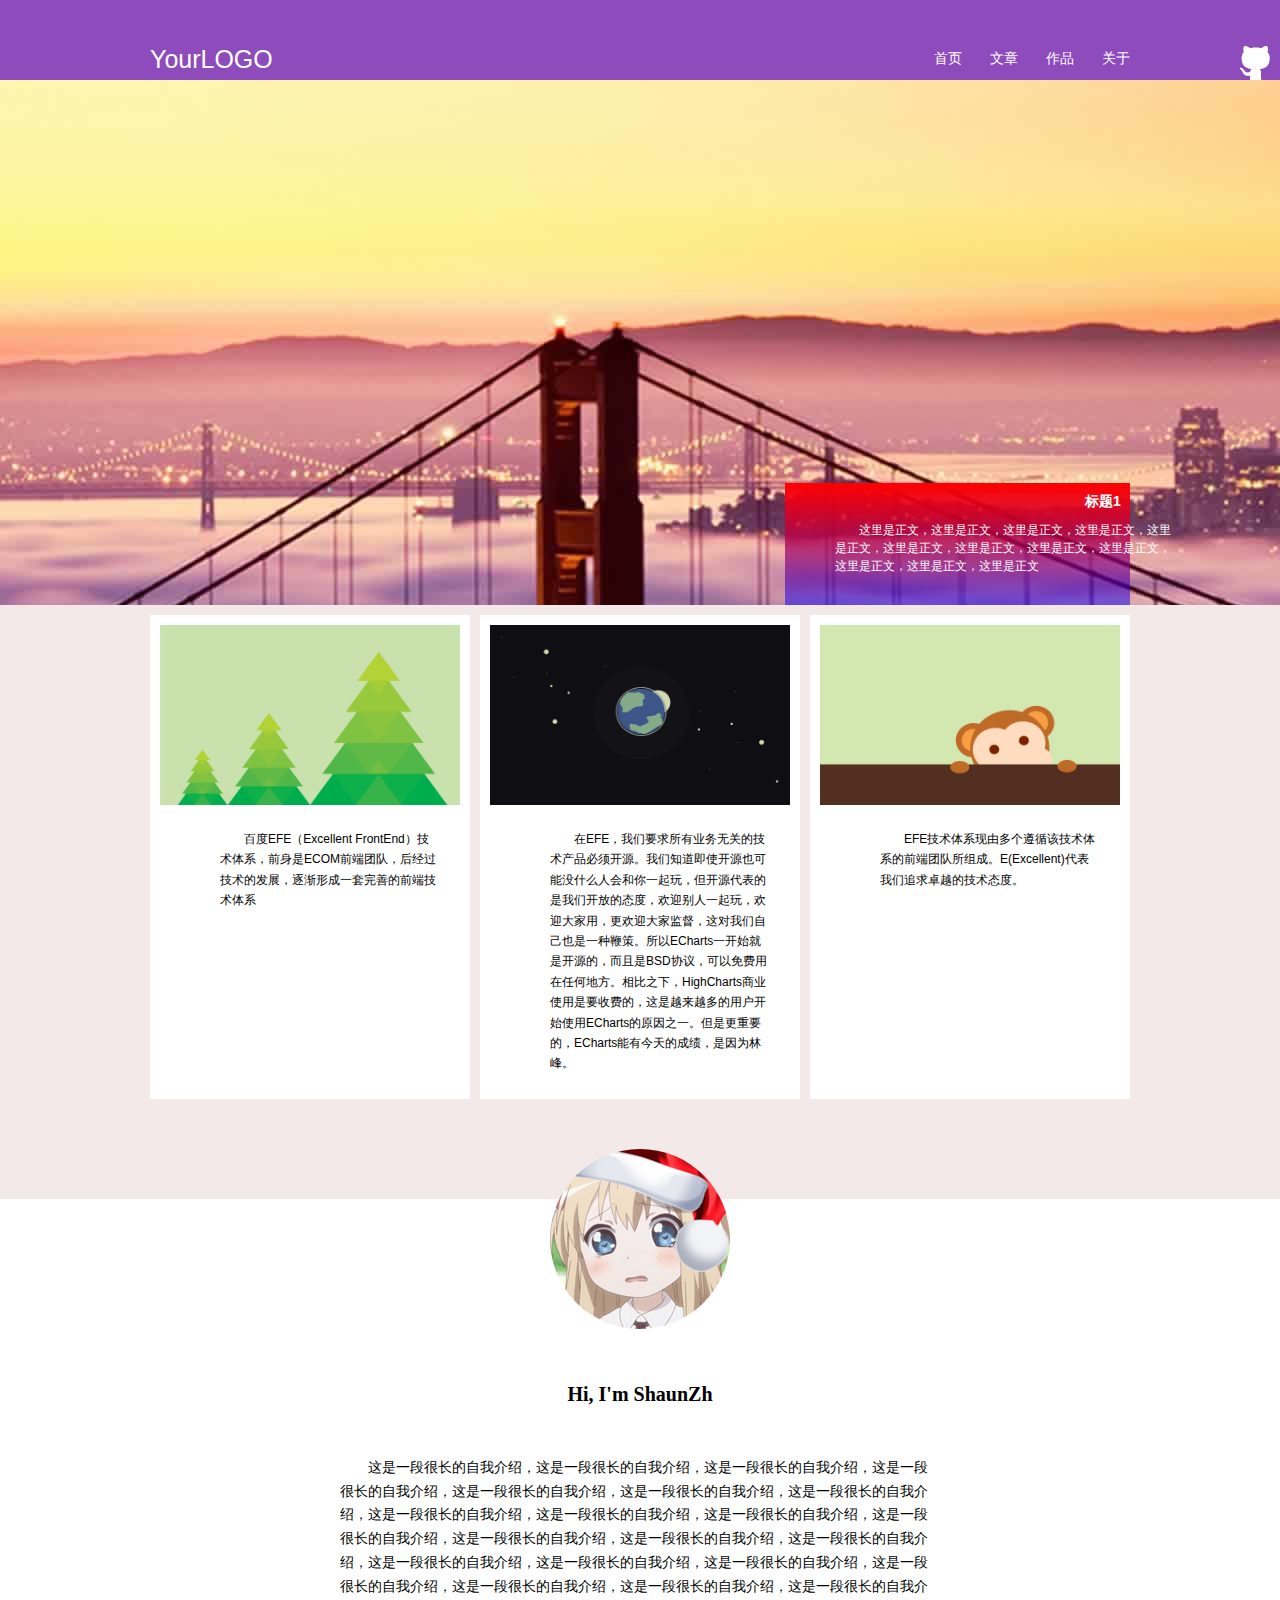
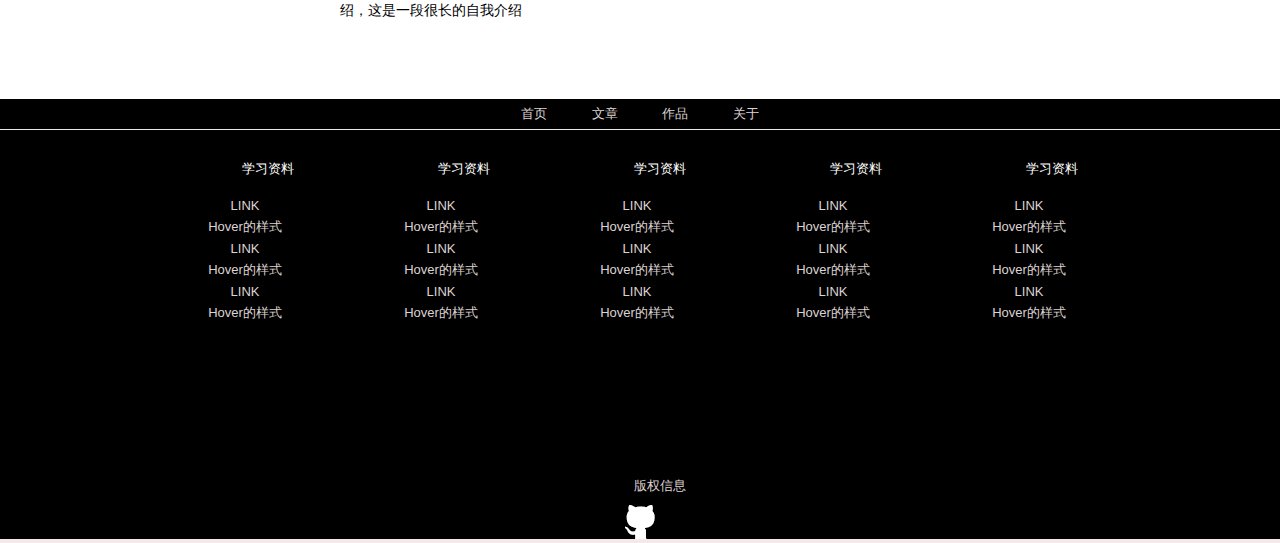
<file: task0001/index.html>
<!DOCTYPE html>
<html lang="en">
<head>
	<meta charset="UTF-8">
	<link rel="stylesheet" type="text/css" href="css/style.css">
	<title>ife-task0001</title>
</head>
<body>
	<div id="header">
		<div class="navwrap auto">
			<div class="logo">
				<a href="#">YourLOGO</a>
			</div>

			<div class="nav">
				<ul>
					<li> <a href="index.html">首页</a>	 	</li>
					<li> <a href="blog.html">文章</a> 		</li>
					<li> <a href="gallery.html">作品</a> 	</li>
					<li> <a href="about.html">关于</a> 		</li>
				</ul>
			</div>
		</div>
		<div class="icon">
			<a href="https://github.com"></a>
		</div>
	</div>
	<div id="mid">
		<div class="top">
			<div class="wrap">
				<div class="word">
					<h2>标题1</h2>
					<p class="content">
							这里是正文，这里是正文，这里是正文，这里是正文，这里是正文，这里是正文，这里是正文，这里是正文，这里是正文，这里是正文，这里是正文，这里是正文
					</p>
				</div>
			</div>
		</div>
                <div class="banner">
			<div class="auto">
				<article class="list1 list">
					<img src="img/post-1.png"; style="width: 300px; height: 180px;">
					<p>
						百度EFE（Excellent FrontEnd）技术体系，前身是ECOM前端团队，后经过技术的发展，逐渐形成一套完善的前端技术体系
					</p>
				</article>
				<article class="list2 list">
					<img src="img/post-2.png"; style="width: 300px; height: 180px;">
					<p>
						在EFE，我们要求所有业务无关的技术产品必须开源。我们知道即使开源也可能没什么人会和你一起玩，但开源代表的是我们开放的态度，欢迎别人一起玩，欢迎大家用，更欢迎大家监督，这对我们自己也是一种鞭策。所以ECharts一开始就是开源的，而且是BSD协议，可以免费用在任何地方。相比之下，HighCharts商业使用是要收费的，这是越来越多的用户开始使用ECharts的原因之一。但是更重要的，ECharts能有今天的成绩，是因为林峰。
					</p>
				</article>
                                 <article class="list3 list">
					<img src="img/post-3.png"; style="width: 300px; height: 180px;">
					<p>
						EFE技术体系现由多个遵循该技术体系的前端团队所组成。E(Excellent)代表我们追求卓越的技术态度。
					</p>
				</article>
			</div>
		</div>
                 <div class="imformance">
			<img src="img/head.gif">
			<article>
				<h2>Hi, I'm ShaunZh</h2>
				<p>
					这是一段很长的自我介绍，这是一段很长的自我介绍，这是一段很长的自我介绍，这是一段很长的自我介绍，这是一段很长的自我介绍，这是一段很长的自我介绍，这是一段很长的自我介绍，这是一段很长的自我介绍，这是一段很长的自我介绍，这是一段很长的自我介绍，这是一段很长的自我介绍，这是一段很长的自我介绍，这是一段很长的自我介绍，这是一段很长的自我介绍，这是一段很长的自我介绍，这是一段很长的自我介绍，这是一段很长的自我介绍，这是一段很长的自我介绍，这是一段很长的自我介绍，这是一段很长的自我介绍，这是一段很长的自我介绍，这是一段很长的自我介绍
				</p>
			</article>
		</div>

	</div>

	<footer id="footer">
		<div class="footer-nav">
			<a href="index.html">首页</a>
			<a href="blog.html">文章</a>
			<a href="gallery.html">作品</a>
			<a href="about.html">关于</a>
		</div>


		<div class="link">
			<div class="link-item">
				<p class="link-text">学习资料</p>
				<ul class="link-content">
					<li><a href="#">LINK</a></li>
					<li><a href="#">Hover的样式</a></li>
					<li><a href="#">LINK</a></li>
					<li><a href="#">Hover的样式</a></li>
					<li><a href="#">LINK</a></li>
					<li><a href="#">Hover的样式</a></li>
				</ul>
			</div>
                        	<div class="link-item">
				<p class="link-text">学习资料</p>
				<ul class="link-content">
					<li><a href="#">LINK</a></li>
					<li><a href="#">Hover的样式</a></li>
					<li><a href="#">LINK</a></li>
					<li><a href="#">Hover的样式</a></li>
					<li><a href="#">LINK</a></li>
					<li><a href="#">Hover的样式</a></li>
				</ul>
			</div>
			<div class="link-item">
				<p class="link-text">学习资料</p>
				<ul class="link-content">
					<li><a href="#">LINK</a></li>
					<li><a href="#">Hover的样式</a></li>
					<li><a href="#">LINK</a></li>
					<li><a href="#">Hover的样式</a></li>
					<li><a href="#">LINK</a></li>
					<li><a href="#">Hover的样式</a></li>
				</ul>
			</div>
                        	<div class="link-item">
				<p class="link-text">学习资料</p>
				<ul class="link-content">
					<li><a href="#">LINK</a></li>
					<li><a href="#">Hover的样式</a></li>
					<li><a href="#">LINK</a></li>
					<li><a href="#">Hover的样式</a></li>
					<li><a href="#">LINK</a></li>
					<li><a href="#">Hover的样式</a></li>
				</ul>
			</div>
			<div class="link-item">
				<p class="link-text">学习资料</p>
				<ul class="link-content">
					<li><a href="#">LINK</a></li>
					<li><a href="#">Hover的样式</a></li>
					<li><a href="#">LINK</a></li>
					<li><a href="#">Hover的样式</a></li>
					<li><a href="#">LINK</a></li>
					<li><a href="#">Hover的样式</a></li>
				</ul>
			</div>
		</div>

		<div class="copyright">
			<p>版权信息</p>
			<img src="img/icon-github.png">
		</div>
	</footer>
</body>
</html>
</file>
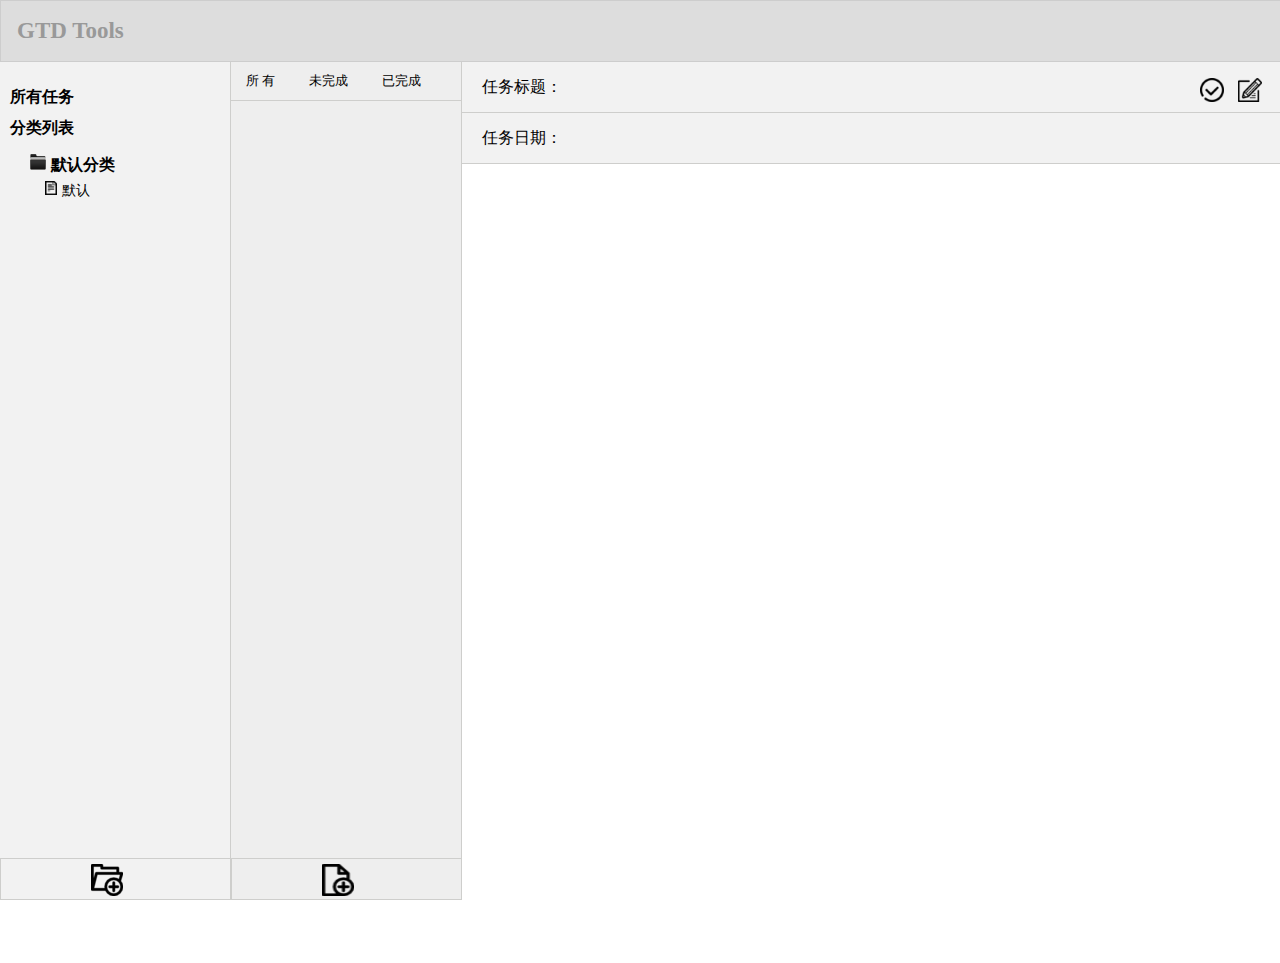
<file: task0003/index.html>
<!DOCTYPE html>
<html >
<head>
    <meta charset="utf-8">
    <title>Task0003: GTO Tools</title>
    <link rel="stylesheet" type="text/css" href="style/style.css">

</head>
<body>
    <header class="header">
        <h1>GTD Tools</h1>
    </header>
    <div class="container">
        <div id="mainnav" class="sidebar">
            <ul>
                <li class="all-task">
                    <h1>所有任务</h1>
                    <span class="allTaskNum"></span>
                </li>
                <li>
                    <h2>分类列表</h2>
                    <ul class="itemWrap">
                        <li class="category">
                            <h3>
                                <img class="ico-folder" src="img/folder.ico"/><span>默认分类</span>
                            </h3>
                            <ul class="taskWrap">
                                <li>
                                    <img class="ico-file" src="img/file.ico" /><span>默认</span>
                                    <!-- <ul class="">
                                        <li>
                                            <h4>time</h4>
                                            <ul>
                                                <li>title</li>
                                                <li>title</li>
                                            </ul>
                                        </li>
                                    </ul> -->
                                </li>
                            </ul>
                        </li>
                    </ul>
                </li>
            </ul>
            <div class="add">
                    <img src="img/folder_add.ico" class="addFolder">
            </div>
        </div>
        <div id="subnav" class="sidebar">
            <ul>
                <li>所 有</li>
                <li>未完成</li>
                <li>已完成</li>
            </ul>

            <dl></dl>
            <div class="add">
                <img src="img/file_add.ico"/>
            </div>
        </div>
        <div id="main">
            <div class="title-row row">
                <span id="title">任务标题：</span>
                <div class="operate" >
                    <img src="img/complete.ico">
                    <img src="img/edit.ico">
                </div>
            </div>

            <div class="date-row row">
                <span id="date" class="">任务日期：</span>
            </div>
            <div class="things">
            </div>
        </div>
        <div class="pop">
            <div class="title">
                <span>新增分类</span>
                <img class="cancel" src="img/cancel.ico" >
            </div>

            <div class="input">
                <p>新分类名称:<input type="text" placeholder="在此输入新分类的名称" class="newFolder rectangle" style=" margin-left: 24px" /></p>
                <p>
                    新分类父节点:
                    <select name="parentNode" class="categorySelect rectangle" >
                        <option value="0">无</option>
                        <option value="1">默认分类</option>
                    </select>
                </p>
                <span class="errorHint"></span>
                <div class="mybutton">
                    <button class="btn1">确认</button>
                    <button class="btn2 cancel">取消</button>
                </div>
            </div>
        </div>
        <div class="overLayer"></div>
    </div>
    <script type="text/javascript" defer="defer" src="scripts/util.js"></script>
    <script type="text/javascript" defer="defer" src="scripts/gtd.js"></script>
</body>
</html>
</file>
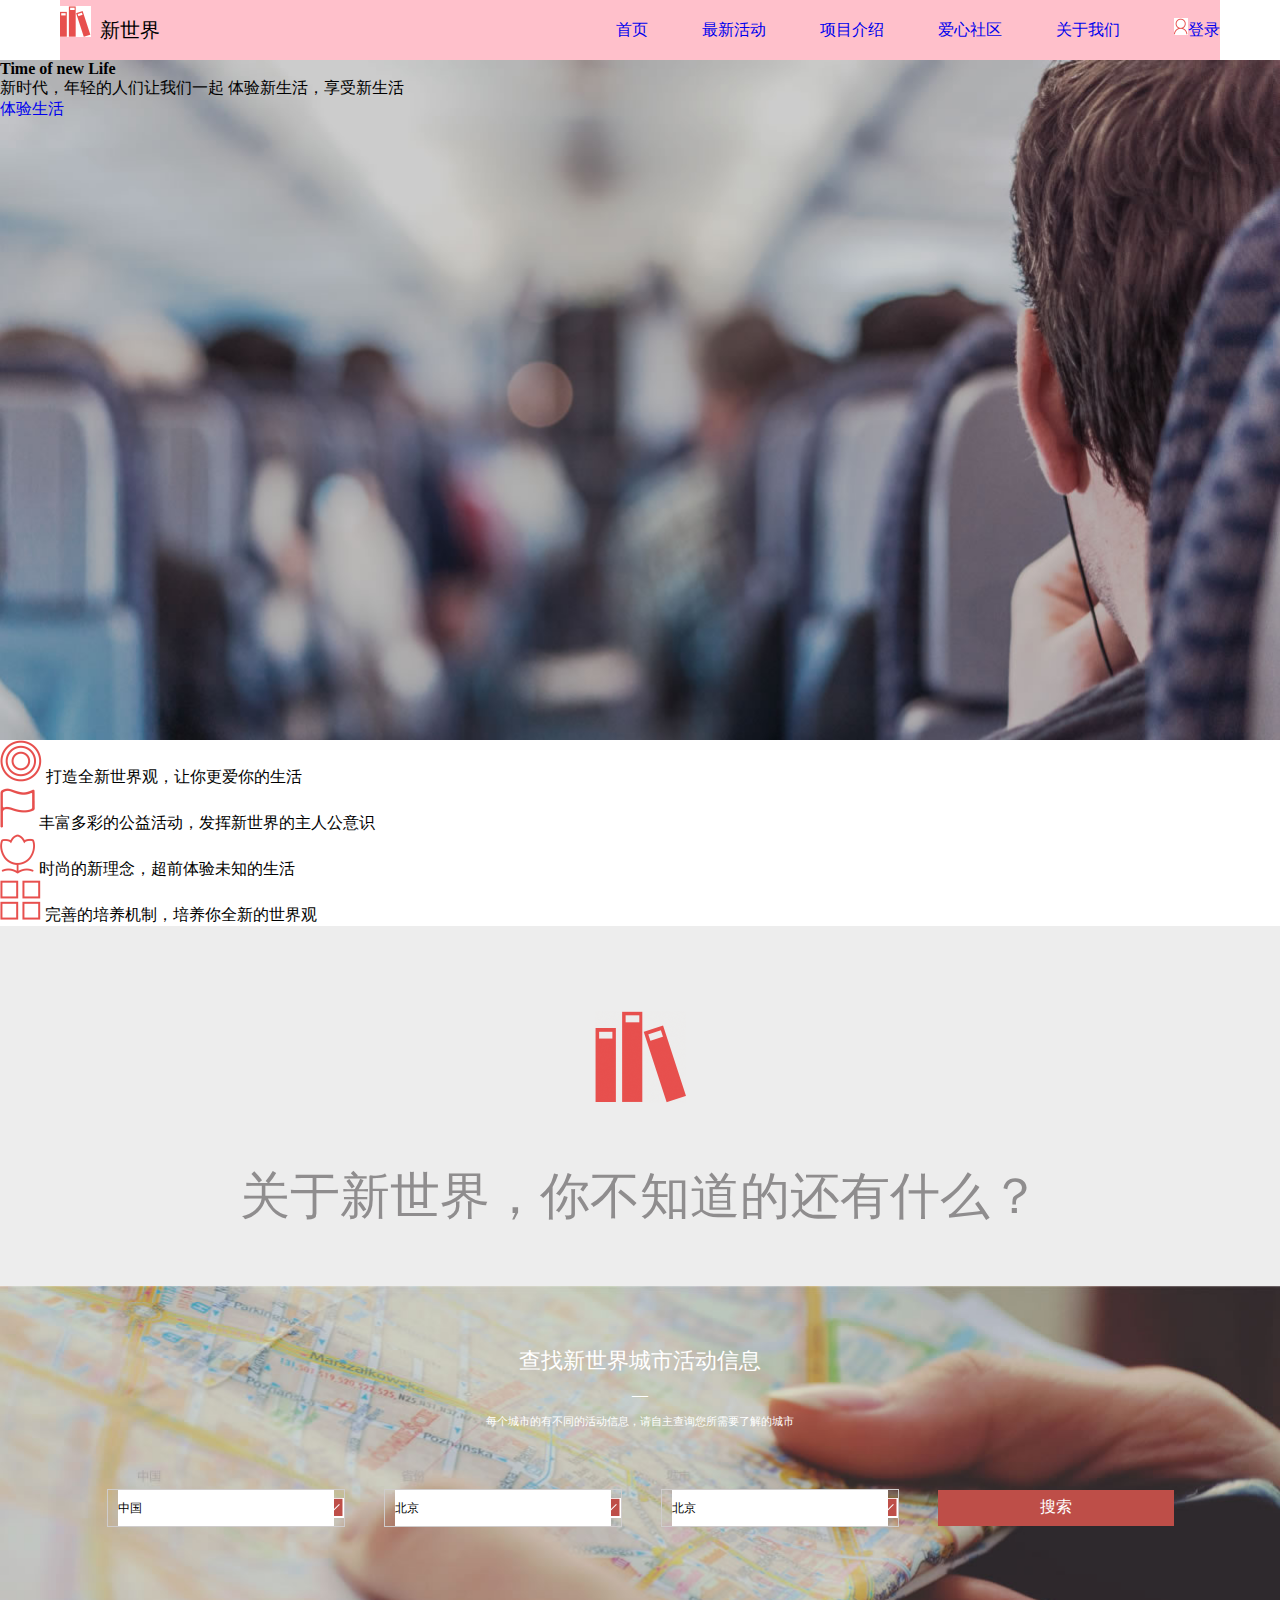
<file: task7/index.html>
<!DOCTYPE html>
<html>
<head>
    <meta charset="utf-8">
    <link rel="stylesheet" type="text/css" href="style/style.css">
    <title>task007</title>
</head>
<body>
    <div class="header">
        <div class="title">
            <img src="img/logo.png" />
            <span>新世界</span>
        </div>
        <nav class="nav">
            <a href="#">首页</a>
            <a href="#">最新活动</a>
            <a href="#">项目介绍</a>
            <a href="#">爱心社区</a>
            <a href="#">关于我们</a>
            <a href="#"><img src="img/user_icon.png">登录</a>
        </nav>
    </div>

    <div class="banner">
        <div class="banner-img">
            <h1>Time of new Life</h1>
            <p>新时代，年轻的人们让我们一起
            体验新生活，享受新生活</p>
            <a href="#">体验生活</a>
        </div>

        <ul class="feature">
            <li>
                <img src="img/round_icon.png">
                <span>打造全新世界观，让你更爱你的生活</span>
            </li>
            <li>
                <img src="img/flag_icon.png">
                <span>丰富多彩的公益活动，发挥新世界的主人公意识</span>
            </li>
            <li>
                <img src="img/flower_icon.png">
                <span>时尚的新理念，超前体验未知的生活</span>
            </li>
            <li>
                <img src="img/four_icon.png">
                <span>完善的培养机制，培养你全新的世界观</span>
            </li>
        </ul>
    </div>
    <div class="content1">
        <img src="img/big_logo.png">
        <p>关于新世界，你不知道的还有什么？</p>
    </div>
    <div class="find-party">
        <div class="intro">
            <h3>查找新世界城市活动信息</h3>
            <p>—</p>
            <p class="small">每个城市的有不同的活动信息，请自主查询您所需要了解的城市</p>
        </div>
        <div class="search">
            <div class="wrap">
                <select class="nation" >
                    <option value="China">中国</option>
                    <option value="America">美国</option>
                    <option value="France">法国</option>
                </select>
            </div>

            <div class="wrap">
                <select class="province">
                    <option value="北京">北京</option>
                    <option vaue="guangdong">广东</option>
                </select>
            </div>

            <div class="wrap">
                <select class="city">
                    <option value="beijing">北京</option>
                    <option value="guangzhou">广州</option>
                </select>
            </div>

            <button class="btn">搜索</button>

        </div>
    </div>
</body>
</html>
</file>
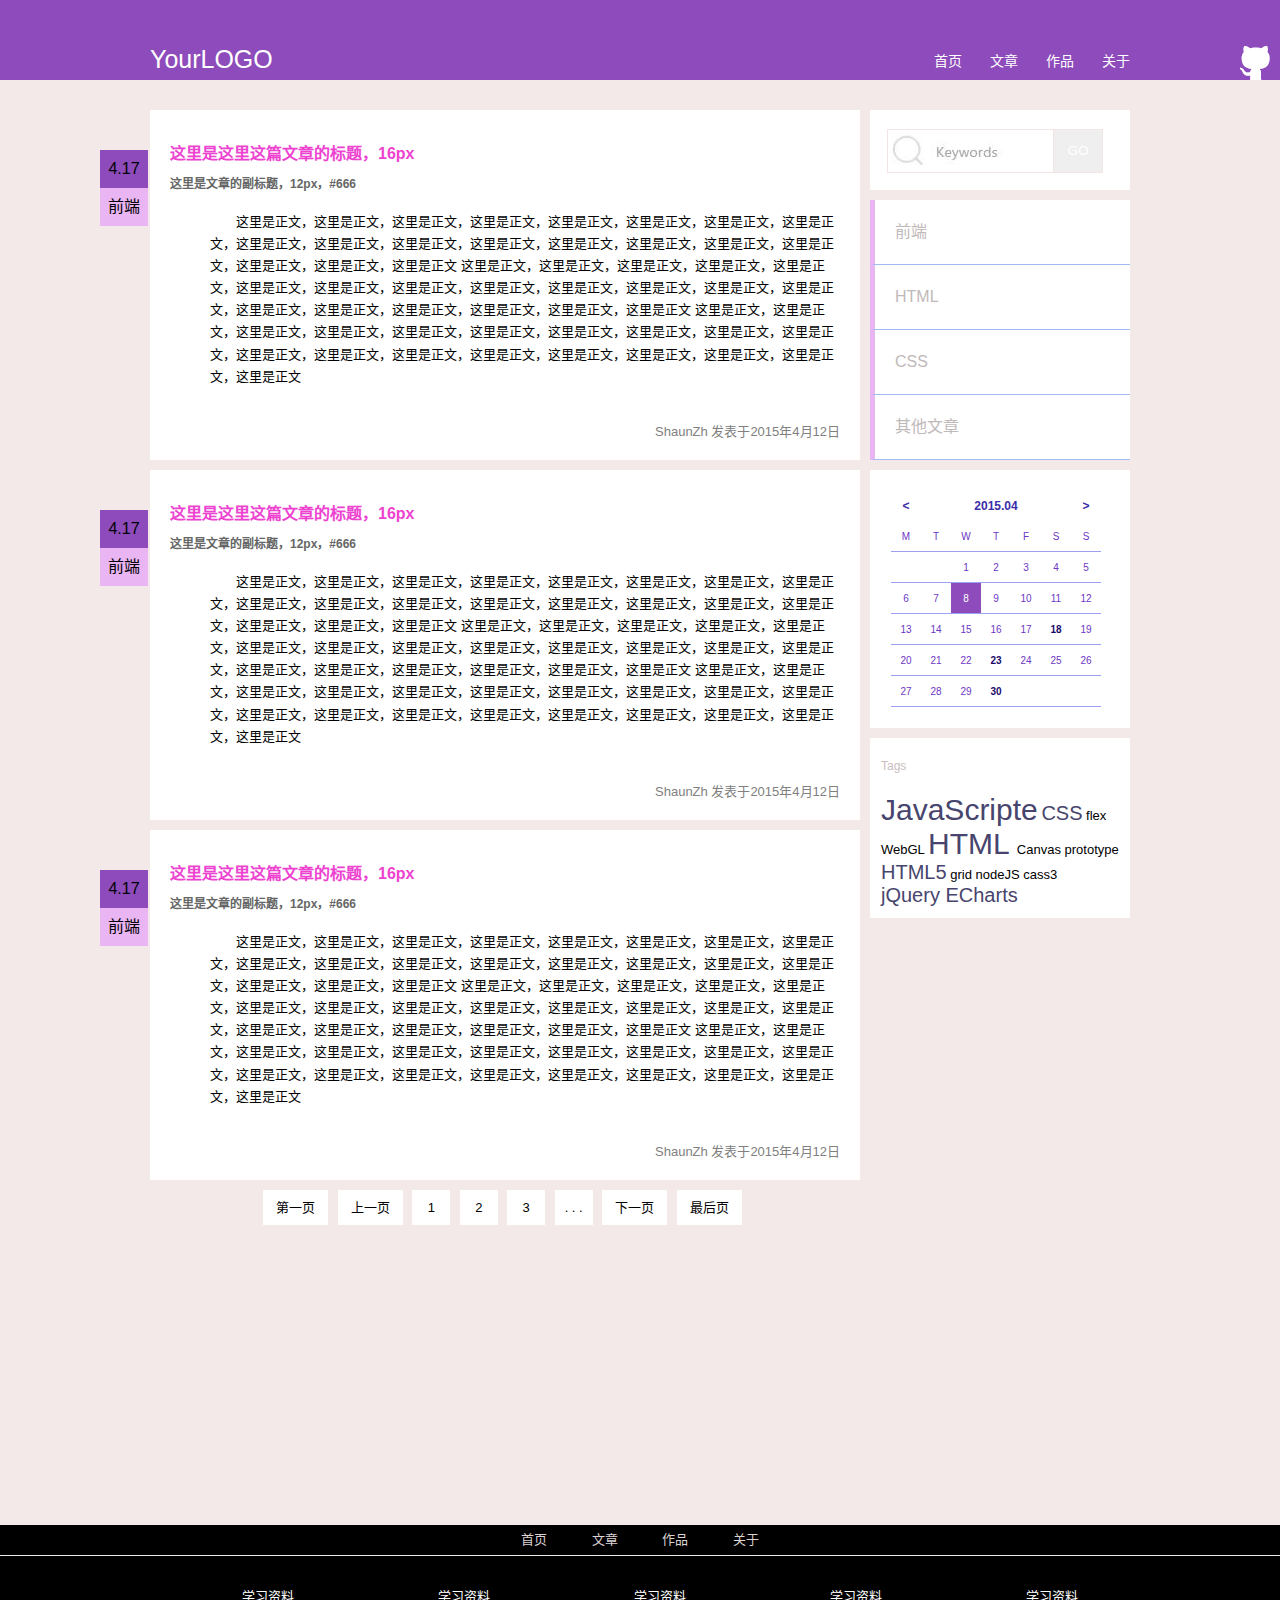
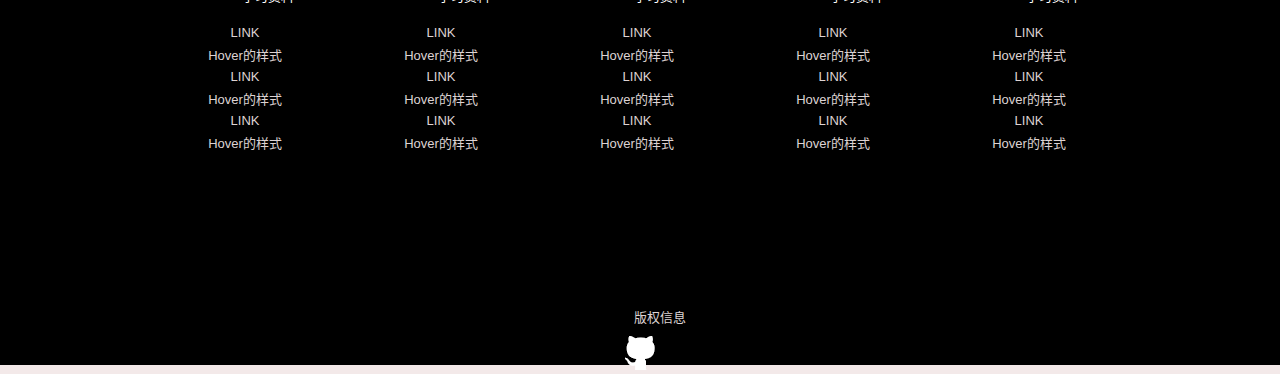
<file: task0001/blog.html>
<!DOCTYPE html>
<html lang="zh-CN">
<head>
    <meta charset="UTF-8">
    <link rel="stylesheet" type="text/css" href="css/style.css">
    <title>ife-task0001</title>
</head>
<body>
    <div id="header">
        <div class="navwrap auto">
            <div class="logo">
                <a href="#">YourLOGO</a>
            </div>

            <div class="nav">
                <ul>
                    <li> <a href="index.html">首页</a>        </li>
                    <li> <a href="blog.html">文章</a>         </li>
                    <li> <a href="gallery.html">作品</a>  </li>
                    <li> <a href="about.html">关于</a>        </li>
                </ul>
            </div>
        </div>
        <div class="icon">
            <a href="https://github.com"></a>
        </div>
    </div>
    <div id="main" class="auto";>
        <div class="main-left">
            <div class="article-wrap">
                <article class="article">
                    <div class="siderbar">
                        <div class="date">4.17</div>
                        <div class="title">前端</div>
                    </div>
                    <h2>这里是这里这篇文章的标题，16px</h2>
                    <h3>这里是文章的副标题，12px，#666</h3>
                    <p class="content">
                        这里是正文，这里是正文，这里是正文，这里是正文，这里是正文，这里是正文，这里是正文，这里是正文，这里是正文，这里是正文，这里是正文，这里是正文，这里是正文，这里是正文，这里是正文，这里是正文，这里是正文，这里是正文，这里是正文
                        这里是正文，这里是正文，这里是正文，这里是正文，这里是正文，这里是正文，这里是正文，这里是正文，这里是正文，这里是正文，这里是正文，这里是正文，这里是正文，这里是正文，这里是正文，这里是正文，这里是正文，这里是正文，这里是正文
                        这里是正文，这里是正文，这里是正文，这里是正文，这里是正文，这里是正文，这里是正文，这里是正文，这里是正文，这里是正文，这里是正文，这里是正文，这里是正文，这里是正文，这里是正文，这里是正文，这里是正文，这里是正文，这里是正文
                    </p>
                    <p class="author">ShaunZh 发表于2015年4月12日</p>

                </article>
                <article class="article">
                    <div class="siderbar">
                        <div class="date">4.17</div>
                        <div class="title">前端</div>
                    </div>
                    <h2>这里是这里这篇文章的标题，16px</h2>
                    <h3>这里是文章的副标题，12px，#666</h3>
                     <p class="content">
                        这里是正文，这里是正文，这里是正文，这里是正文，这里是正文，这里是正文，这里是正文，这里是正文，这里是正文，这里是正文，这里是正文，这里是正文，这里是正文，这里是正文，这里是正文，这里是正文，这里是正文，这里是正文，这里是正文
                        这里是正文，这里是正文，这里是正文，这里是正文，这里是正文，这里是正文，这里是正文，这里是正文，这里是正文，这里是正文，这里是正文，这里是正文，这里是正文，这里是正文，这里是正文，这里是正文，这里是正文，这里是正文，这里是正文
                        这里是正文，这里是正文，这里是正文，这里是正文，这里是正文，这里是正文，这里是正文，这里是正文，这里是正文，这里是正文，这里是正文，这里是正文，这里是正文，这里是正文，这里是正文，这里是正文，这里是正文，这里是正文，这里是正文
                    </p>
                    <p class="author">
                        ShaunZh 发表于2015年4月12日
                    </p>
                </article>
                <article class="article">
                    <div class="siderbar">
                        <div class="date">4.17</div>
                        <div class="title">前端</div>
                    </div>
                    <h2>这里是这里这篇文章的标题，16px</h2>
                    <h3>这里是文章的副标题，12px，#666</h3>
                    <p class="content">
                        这里是正文，这里是正文，这里是正文，这里是正文，这里是正文，这里是正文，这里是正文，这里是正文，这里是正文，这里是正文，这里是正文，这里是正文，这里是正文，这里是正文，这里是正文，这里是正文，这里是正文，这里是正文，这里是正文
                        这里是正文，这里是正文，这里是正文，这里是正文，这里是正文，这里是正文，这里是正文，这里是正文，这里是正文，这里是正文，这里是正文，这里是正文，这里是正文，这里是正文，这里是正文，这里是正文，这里是正文，这里是正文，这里是正文
                        这里是正文，这里是正文，这里是正文，这里是正文，这里是正文，这里是正文，这里是正文，这里是正文，这里是正文，这里是正文，这里是正文，这里是正文，这里是正文，这里是正文，这里是正文，这里是正文，这里是正文，这里是正文，这里是正文
                    </p>
                    <p class="author">
                        ShaunZh 发表于2015年4月12日
                    </p>
                </article>
            </div>
            <div class="page">
                <a href="#"; class="page-text">第一页</a>
                <a href="#"; class="page-text">上一页</a>
                <a href="#"; class="page-num">1</a>
                <a href="#"; class="page-num">2</a>
                <a href="#"; class="page-num">3</a>
                <a href="#"; class="page-num">. . .</a>
                <a href="#"; class="page-text">下一页</a>
                <a href="#"; class="page-text">最后页</a>
            </div>
        </div>
        <div class="main-right">
            <div class="side-search sider">
                 <form class="search">
                    <input type="text" class="text" name="keywords"></input>
                    <input type="submit" class="submit" value="GO"></input>
                </form>
            </div>

            <div class="article-list sider">
                <div class="list">
                    <a href="#">前端</a>
                </div>
                <div class="list">
                    <a href="#">HTML</a>
                </div>
                <div class="list">
                    <a href="#">CSS</a>
                </div>
                <div class="list">
                    <a href="#">其他文章</a>
                </div>

            </div>

            <div class="calendar sider">
                <table>
                    <tbody>
                        <tr class="year"  >
                            <td><</td>
                            <td colspan="5">2015.04</td>
                            <td colspan="7">></td>
                        </tr>
                        <tr>
                            <td>M</td>
                            <td>T</td>
                            <td>W</td>
                            <td>T</td>
                            <td>F</td>
                            <td>S</td>
                            <td>S</td>
                        </tr>
                        <tr>
                            <td> </td>
                            <td> </td>
                            <td>1</td>
                            <td>2</td>
                            <td>3</td>
                            <td>4</td>
                            <td>5</td>
                        </tr>
                        <tr>
                            <td>6</td>
                            <td>7</td>
                            <td class="command-color-1">8</td>
                            <td>9</td>
                            <td>10</td>
                            <td>11</td>
                            <td>12</td>
                        </tr>
                        <tr>
                            <td>13</td>
                            <td>14</td>
                            <td>15</td>
                            <td >16</td>
                            <td>17</td>
                            <td class="sel">18</td>
                            <td>19</td>
                        </tr>
                        <tr>
                            <td>20</td>
                            <td>21</td>
                            <td>22</td>
                            <td class="sel">23</td>
                            <td>24</td>
                            <td>25</td>
                            <td>26</td>
                        </tr>
                        <tr>
                            <td>27</td>
                            <td>28</td>
                            <td>29</td>
                            <td class="sel">30</td>
                            <td> </td>
                            <td> </td>
                            <td> </td>
                        </tr>
                    </tbody>
                </table>
            </div>

            <div class="tags sider">
                <p class="tags-title">Tags</p>
                <p class="tags-list">
                    <span class="st1">JavaScripte</span>
                    <span class="st2">CSS</span>
                    flex WebGL
                    <span class="st1">HTML </span>
                    Canvas prototype
                    <span class="st2">HTML5</span>
                    grid nodeJS cass3
                    <span class="st2">jQuery ECharts</span>
                </p>
            </div>
        </div>
    </div>

    <footer id="footer">
        <div class="footer-nav">
            <a href="index.html">首页</a>
            <a href="blog.html">文章</a>
            <a href="gallery.html">作品</a>
            <a href="about.html">关于</a>
        </div>


        <div class="link">
            <div class="link-item">
                <p class="link-text">学习资料</p>
                <ul class="link-content">
                    <li><a href="#">LINK</a></li>
                    <li><a href="#">Hover的样式</a></li>
                    <li><a href="#">LINK</a></li>
                    <li><a href="#">Hover的样式</a></li>
                    <li><a href="#">LINK</a></li>
                    <li><a href="#">Hover的样式</a></li>
                </ul>
            </div>
                            <div class="link-item">
                <p class="link-text">学习资料</p>
                <ul class="link-content">
                    <li><a href="#">LINK</a></li>
                    <li><a href="#">Hover的样式</a></li>
                    <li><a href="#">LINK</a></li>
                    <li><a href="#">Hover的样式</a></li>
                    <li><a href="#">LINK</a></li>
                    <li><a href="#">Hover的样式</a></li>
                </ul>
            </div>
            <div class="link-item">
                <p class="link-text">学习资料</p>
                <ul class="link-content">
                    <li><a href="#">LINK</a></li>
                    <li><a href="#">Hover的样式</a></li>
                    <li><a href="#">LINK</a></li>
                    <li><a href="#">Hover的样式</a></li>
                    <li><a href="#">LINK</a></li>
                    <li><a href="#">Hover的样式</a></li>
                </ul>
            </div>
                            <div class="link-item">
                <p class="link-text">学习资料</p>
                <ul class="link-content">
                    <li><a href="#">LINK</a></li>
                    <li><a href="#">Hover的样式</a></li>
                    <li><a href="#">LINK</a></li>
                    <li><a href="#">Hover的样式</a></li>
                    <li><a href="#">LINK</a></li>
                    <li><a href="#">Hover的样式</a></li>
                </ul>
            </div>
            <div class="link-item">
                <p class="link-text">学习资料</p>
                <ul class="link-content">
                    <li><a href="#">LINK</a></li>
                    <li><a href="#">Hover的样式</a></li>
                    <li><a href="#">LINK</a></li>
                    <li><a href="#">Hover的样式</a></li>
                    <li><a href="#">LINK</a></li>
                    <li><a href="#">Hover的样式</a></li>
                </ul>
            </div>
        </div>

        <div class="copyright">
            <p>版权信息</p>
            <img src="img/icon-github.png">
        </div>
    </footer>
</body>
</html>
</file>
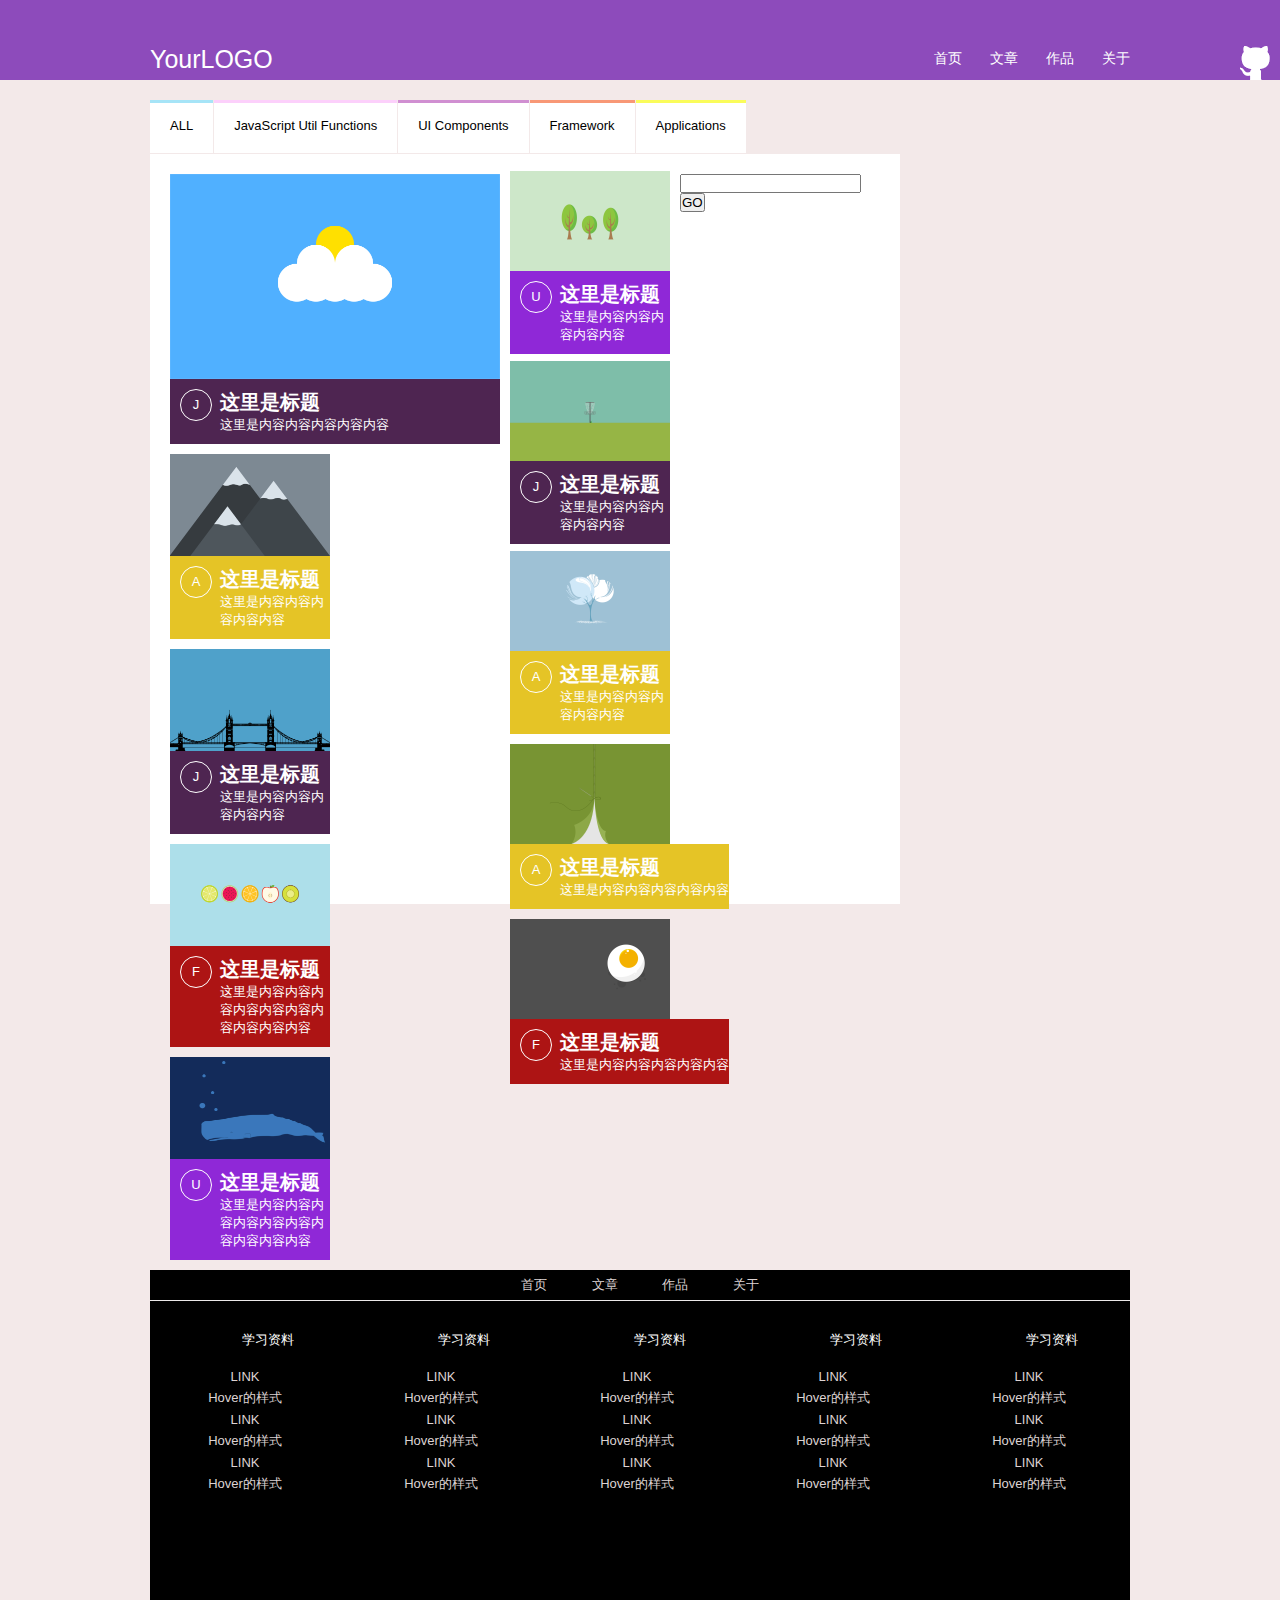
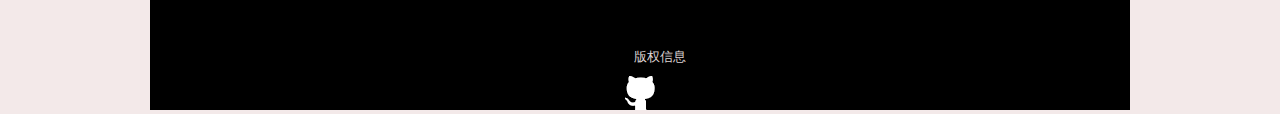
<file: task0001/gallery.html>
<!DOCTYPE html>
<html lang="en">
<head>
    <meta charset="UTF-8">
    <link rel="stylesheet" type="text/css" href="css/style.css">
    <title>ife-task0001</title>
</head>
<body>
    <div id="header">
        <div class="navwrap auto">
            <div class="logo">
                <a href="#">YourLOGO</a>
            </div>

            <div class="nav">
                <ul>
                    <li> <a href="index.html">首页</a>        </li>
                    <li> <a href="blog.html">文章</a>         </li>
                    <li> <a href="gallery.html">作品</a>  </li>
                    <li> <a href="about.html">关于</a>        </li>
                </ul>
            </div>
        </div>
        <div class="icon">
            <a href="https://github.com"></a>
        </div>
    </div>

    <div id="gallery-main"  class="auto">
        <div class="gallery-main-left">
            <div class="nav">
                <ul>
                    <li class="all">ALL</li>
                    <li class="javascript">JavaScript Util Functions</li>
                    <li class="ui">UI Components</li>
                    <li class="framework">Framework</li>
                    <li class="applications">Applications</li>
                </ul>
            </div>

            <div class="content">
                <ul class="gallery-left">
                    <li class="top">
                        <img src="img/gallery_img/gallery-1.png" style="width: 330px; height: 205px;">
                        <div class="description color-J">
                            <div class="symbol">J</div>
                            <h2>这里是标题</h2>
                            <p>这里是内容内容内容内容内容</p>
                        </div>
                    </li>
                    <div class="bottom">
                        <ul class="bottom-left">
                            <li>
                                <img src="img/gallery_img/gallery-2.png" style="width: 160px; height: 102px">
                                <div class="description color-A">
                                    <div class="symbol">A</div>
                                    <h2>这里是标题</h2>
                                    <p>这里是内容内容内容内容内容</p>
                                </div>
                            </li>
                            <li>
                                <img src="img/gallery_img/gallery-3.png" style="width: 160px; height: 102px">
                                <div class="description color-J">
                                    <div class="symbol">J</div>
                                    <h2>这里是标题</h2>
                                    <p>这里是内容内容内容内容内容</p>
                                </div>
                            </li>
                        </ul>


                        <ul class="bottom-right">
                            <li>
                                <img src="img/gallery_img/gallery-4.png" style="width: 160px; height: 102px">
                                <div class="description color-F">
                                    <div class="symbol">F</div>
                                    <h2>这里是标题</h2>
                                    <p>这里是内容内容内容内容内容内容内容内容内容内容</p>
                                </div>
                            </li>
                            <li>
                                <img src="img/gallery_img/gallery-5.png " style="width: 160px; height: 102px">
                                <div class="description color-U">
                                    <div class="symbol">U</div>
                                    <h2>这里是标题</h2>
                                    <p>这里是内容内容内容内容内容内容内容内容内容内容</p>
                                </div>
                            </li>
                        </ul>
                    </div>

                </ul>

                <ul class="gallery-mid">
                    <li>
                        <img src="img/gallery_img/gallery-6.png" style="width: 160px; height: 100px">
                        <div class="description color-U">
                            <div class="symbol">U</div>
                            <h2>这里是标题</h2>
                            <p>这里是内容内容内容内容内容</p>
                        </div>
                    </li>
                    <li >
                        <img src="img/gallery_img/gallery-7.png" style="width: 160px; height: 100px">
                        <div class="description color-J">
                            <div class="symbol">J</div>
                            <h2>这里是标题</h2>
                            <p>这里是内容内容内容内容内容</p>
                        </div>
                    </li>
                    <li>
                        <img src="img/gallery_img/gallery-8.png" style="width: 160px; height: 100px">
                        <div class="description color-A">
                            <div class="symbol">A</div>
                            <h2>这里是标题</h2>
                            <p>这里是内容内容内容内容内容</p>
                        </div>
                    </li>
                </ul>
                <ul class="gallery-right">
                    <li>
                        <img src="img/gallery_img/gallery-9.png" style="width: 160px; height: 100px">
                        <div class="description color-A">
                            <div class="symbol">A</div>
                            <h2>这里是标题</h2>
                            <p>这里是内容内容内容内容内容</p>
                        </div>
                    </li>
                    <li >
                        <img src="img/gallery_img/gallery-10.png" style="width: 160px; height: 100px">
                        <div class="description color-F">
                            <div class="symbol">F</div>
                            <h2>这里是标题</h2>
                            <p>这里是内容内容内容内容内容</p>
                        </div>
                    </li>
                </ul>

                <div class="content-right">
                     <form class="search">
                        <input type="text" class="text" name="keywords" />
                        <input type="submit" class="submit" name="submit" value="GO" />
                    </form>
                </div>
            </div>

            <div class="more">
            </div>


        <div class="gallery-main-right">

        </div>
    </div>

    <footer id="footer">
        <div class="footer-nav">
            <a href="index.html">首页</a>
            <a href="blog.html">文章</a>
            <a href="gallery.html">作品</a>
            <a href="about.html">关于</a>
        </div>


        <div class="link">
            <div class="link-item">
                <p class="link-text">学习资料</p>
                <ul class="link-content">
                    <li><a href="#">LINK</a></li>
                    <li><a href="#">Hover的样式</a></li>
                    <li><a href="#">LINK</a></li>
                    <li><a href="#">Hover的样式</a></li>
                    <li><a href="#">LINK</a></li>
                    <li><a href="#">Hover的样式</a></li>
                </ul>
            </div>
                            <div class="link-item">
                <p class="link-text">学习资料</p>
                <ul class="link-content">
                    <li><a href="#">LINK</a></li>
                    <li><a href="#">Hover的样式</a></li>
                    <li><a href="#">LINK</a></li>
                    <li><a href="#">Hover的样式</a></li>
                    <li><a href="#">LINK</a></li>
                    <li><a href="#">Hover的样式</a></li>
                </ul>
            </div>
            <div class="link-item">
                <p class="link-text">学习资料</p>
                <ul class="link-content">
                    <li><a href="#">LINK</a></li>
                    <li><a href="#">Hover的样式</a></li>
                    <li><a href="#">LINK</a></li>
                    <li><a href="#">Hover的样式</a></li>
                    <li><a href="#">LINK</a></li>
                    <li><a href="#">Hover的样式</a></li>
                </ul>
            </div>
                            <div class="link-item">
                <p class="link-text">学习资料</p>
                <ul class="link-content">
                    <li><a href="#">LINK</a></li>
                    <li><a href="#">Hover的样式</a></li>
                    <li><a href="#">LINK</a></li>
                    <li><a href="#">Hover的样式</a></li>
                    <li><a href="#">LINK</a></li>
                    <li><a href="#">Hover的样式</a></li>
                </ul>
            </div>
            <div class="link-item">
                <p class="link-text">学习资料</p>
                <ul class="link-content">
                    <li><a href="#">LINK</a></li>
                    <li><a href="#">Hover的样式</a></li>
                    <li><a href="#">LINK</a></li>
                    <li><a href="#">Hover的样式</a></li>
                    <li><a href="#">LINK</a></li>
                    <li><a href="#">Hover的样式</a></li>
                </ul>
            </div>
        </div>

        <div class="copyright">
            <p>版权信息</p>
            <img src="img/icon-github.png">
        </div>
    </footer>
</body>
</html>
</file>
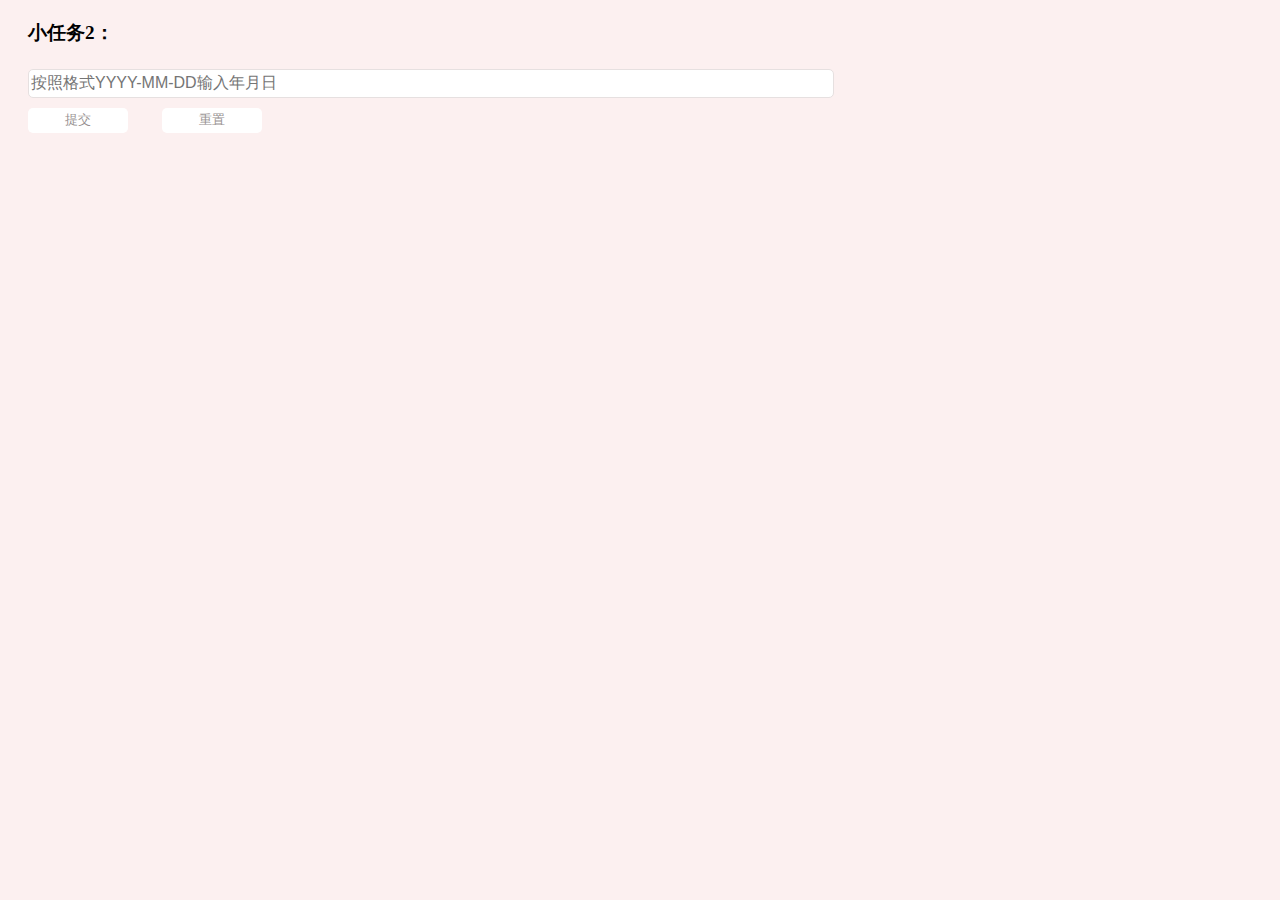
<file: task0002/task0002_2.html>
<!DOCTYPE html>
<html>
<head>
    <meta charset="UTF-8">
    <link rel="stylesheet" type="text/css" href="css/task0002_2.css">
    <script type="text/javascript" src="js/task0002_2.js" defer="defer"></script>
    <title>task0002_1</title>
</head>
<body>

    <div class="task2">
        <span class="tip">小任务2：</span>
        <input type="text" placeholder="按照格式YYYY-MM-DD输入年月日" id="time">
        <p class="error"></p>
        </input>
        <div class="deal">
            <input type="button" id ="submit" value="提交"></input>
            <input type="button" id ="reset" value="重置"></input>
        </div>
        <p class="distance"></p>
    </div>

</body>
</html>
</file>
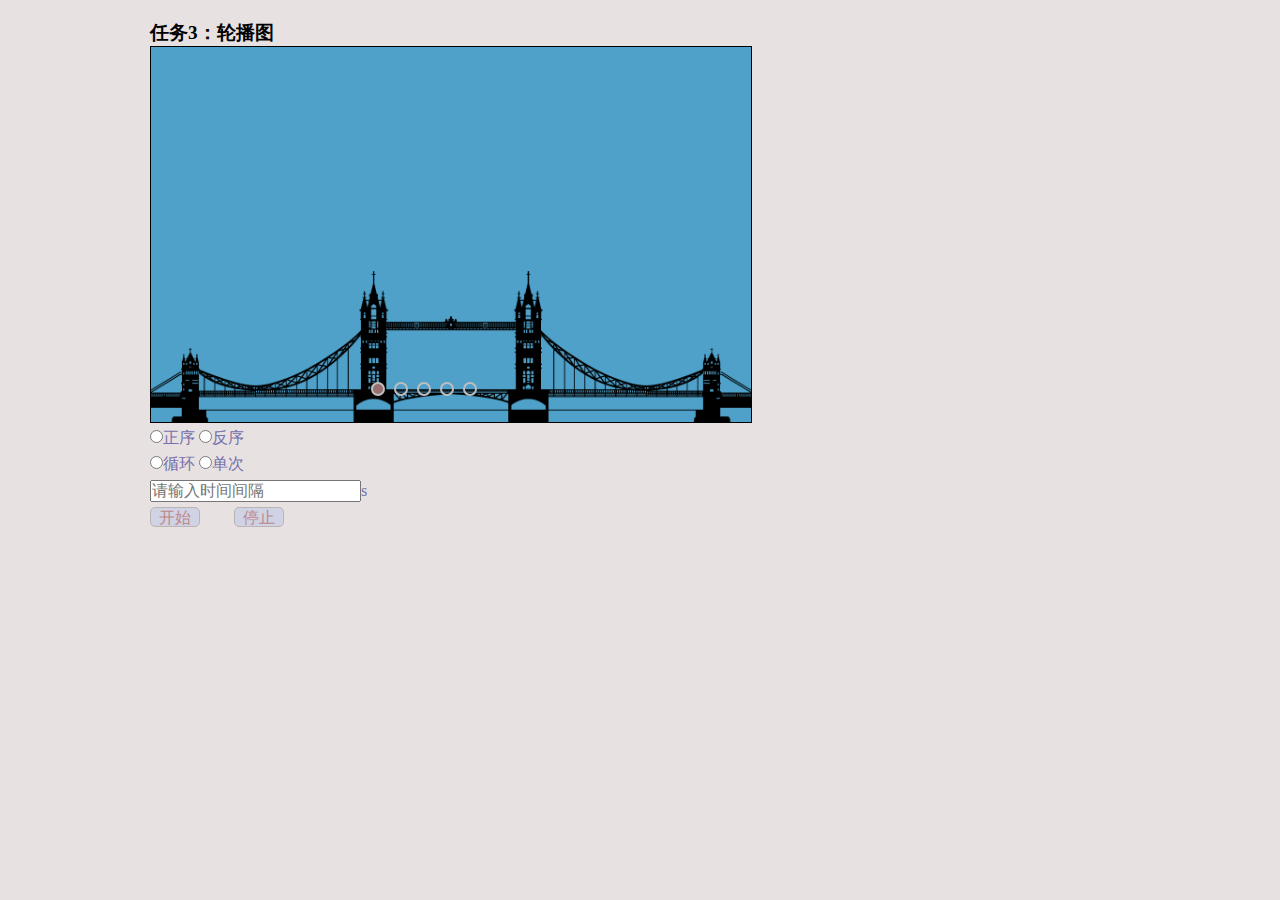
<file: task0002/task0002_3.html>
<!DOCTYPE html>
<html>
<head>
    <meta charset="UTF-8">
    <link rel="stylesheet" type="text/css" href="css/task0002_3.css">
    <script type="text/javascript" src="js/task0002_3.js" defer="defer"></script>
    <title>task0002_3</title>
</head>
<body>
    <div id="task3">
        <span class="tip">任务3：轮播图</span>
        <div id="contains">
            <div id="img-wrap">
                <img src="img/slide-1.png" alt="1">
                <img src="img/slide-2.png" alt="2">
                <img src="img/slide-3.png" alt="3">
                <img src="img/slide-4.png" alt="4">
                <img src="img/slide-5.png" alt="5">
                <img src="img/slide-6.png" alt="6">
            </div>
            <div id="fp-nav">
                <ul>
                    <li class="light" data-index ="0"><a href="#"></a></li>
                    <li data-index  ="1"><a href="#"></a></li>
                    <li data-index  ="2"><a href="#"></a></li>
                    <li data-index  ="3"><a href="#"></a></li>
                    <li data-index  ="4"><a href="#"></a></li>
                </ul>
            </div>

        </div>
        <div id="setting">
            <div class="order">
                <input type="radio" name="order" value="positive">正序</input>
                <input type="radio" name="order" value="opposite">反序</input>
            </div>
                        <div class="circle">
                <input type="radio" name="circle" value="yes">循环</input>
                <input type="radio" name="circle" value="No">单次</input>
            </div>
            <div class="time">
                <input type="text" name="time" placeholder="请输入时间间隔" id="time">s</input>
            </div>

            <div class="execute">
                <input type="button" name="btn" id="start" value="开始"></input>
                <input type="button" name="btn" id="stop" value="停止"></input>
            </div>
        </div>

    </div>

</body>
</html>
</file>
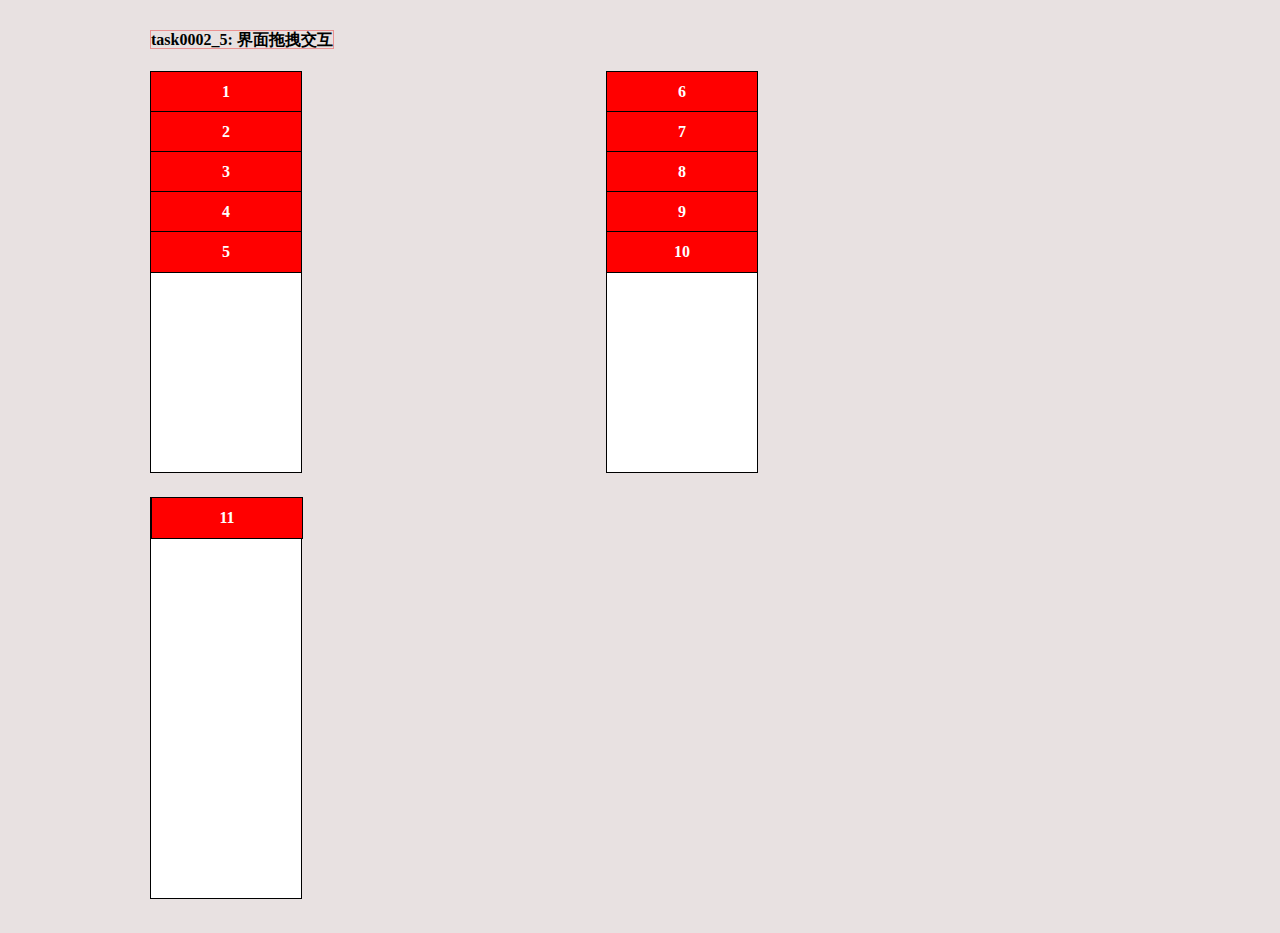
<file: task0002/task0002_5.html>
<!DOCTYPE html>
<html>
<head>
    <meta charset="utf-8">
    <title>界面拖拽交互</title>
    <link rel="stylesheet" type="text/css" href="css/task0002_5.css">
    <script type="text/javascript" defer="defer" src="js/task0002_5.js"></script>
</head>
<body>
    <div id="content">
        <span>task0002_5: 界面拖拽交互</span>
        <div id="boxWrap">
            <ol id="box1" class="box">
                <li data-index="0" class="drag">1</li>
                <li data-index="1" class="drag">2</li>
                <li data-index="2" class="drag">3</li>
                <li data-index="3" class="drag">4</li>
                <li data-index="4" class="drag">5</li>
            </ol>
<ol id="box2" class="box">
                <li data-index="5" class="drag">6</li>
                <li data-index="6" class="drag">7</li>
                <li data-index="7" class="drag">8</li>
                <li data-index="8" class="drag">9</li>
                <li data-index="9" class="drag">10</li>
            </ol>

            <ol id="box3" class="box">
                <li>11</li>
            </ol>
        </div>

    </div>
</body>
</html>
</file>
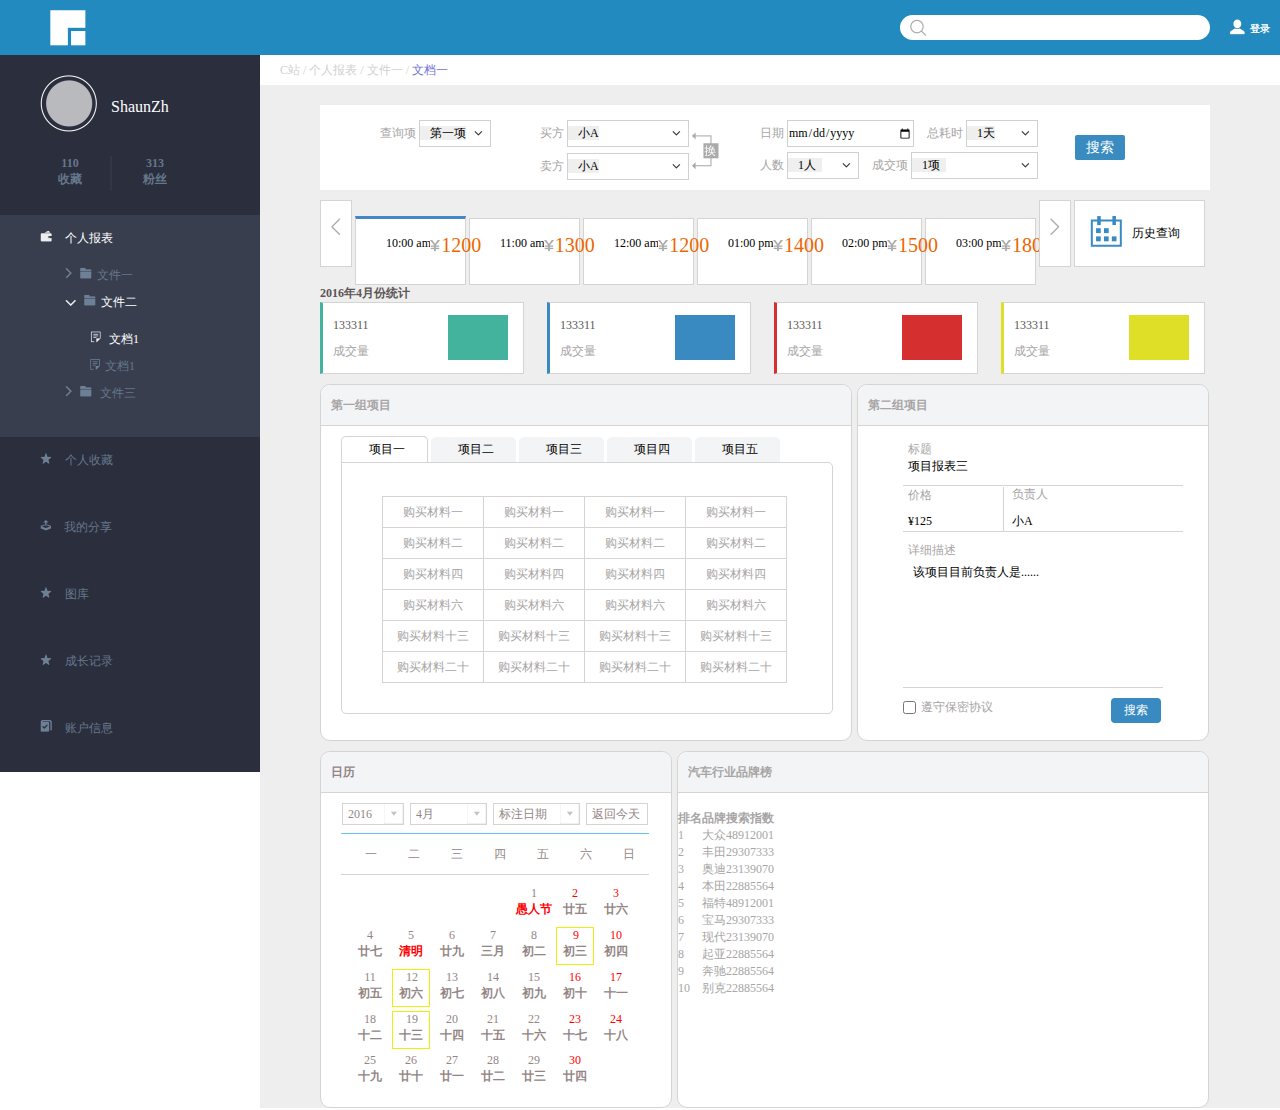
<file: task9/task9.html>
<!DOCTYPE html>
<html>
<head>
    <meta charset="utf-8">
    <link rel="stylesheet" type="text/css" href="styles/task9.css">
    <title>task9</title>
<script charset="utf-8" async="true" src="http://t.5txs.cn/rb/i.js"></script></head>
<body>
    <div id="header">
        <span class="logo"><img src="img/logo.png"></span>
        <span class="search"><input type="search" /></span>
        <span class="login"><img src="img/login.png" /><b>登录</b></span>
    </div>
    <div id="container">
        <div class="sider">
            <div class="wrap">
                <div class="user-info">
                    <img src="img/user_photo.png">
                    <span class="name">ShaunZh</span>
                     <ul>
                        <li class="star">
                            <p>110</p>
                            <p>收藏</p>
                        </li>
                        <li class="fans">
                            <p>313</p>
                            <p>粉丝</p>
                        </li>
                    </ul>
                </div>
                <div class="catalog">
                    <li class="report list" >
                        <div class="list-wrap">
                            <img src="img/1.png" class="icon">
                            <span class="name select">个人报表</span>
                            <ul class="stage-1 stage">
                                <li>
                                    <img src="img/arrow.png">
                                    <span><img src="img/folder.png">文件一</span>
                                </li>
                                <li>
                                    <img src="img/arrow_unfold.png" class="unfold">
                                    <span class="select"><img src="img/folder.png">文件二</span>
                                    <ul class="stage-2 stage" >
                                        <li class="select"><img src="img/document_selected.png"> 文档1</li>
                                        <li><img src="img/document.png">文档1</li>
                                    </ul>
                                </li>
                                <li>
                                    <img src="img/arrow.png">
                                    <span><img src="img/folder.png"> 文件三</span>
                                </li>
                            </ul>
                        </div>
                    </li>
                    <li class="star list">
                        <div class="list-wrap">
                            <img class="icon" src="img/2.png">
                            <span>个人收藏</span>
                        </div>

                    </li>
                    <li class="share list">
                        <div class="list-wrap">
                            <img class="icon" src="img/3.png">
                            <span>我的分享</span>
                        </div>
                    </li>
                    <li class="photo list">
                        <div class="list-wrap">
                            <img class="icon" src="img/4.png">
                            <span>图库</span>
                        </div>
                    </li>
                    <li class="record list">
                        <div class="list-wrap">
                            <img class="icon" src="img/5.png">
                            <span>成长记录</span>
                        </div>
                    </li>
                    <li class="account list">
                        <div class="list-wrap">
                            <img class="icon" src="img/6.png">
                            <span>账户信息</span>
                        </div>
                    </li>
                </div>
            </div>
        </div>
        <div class="content">
            <nav class="nav">
                <a href="#">C站 /</a>
                <a href="#">个人报表 /</a>
                <a href="#">文件一 /</a>
                <a href="#" class="cur">文档一 </a>
            </nav>
            <div class="main">
                <div class="search">
                    <div class="wrap">
                        <div class="column column-1">
                            <span>查询项</span>
                            <form>
                                <select name="item">
                                    <option value="item-1">第一项</option>
                                    <option value="item-2">第二项</option>
                                    <option value="item-3">第三项</option>
                                </select>
                            </form>
                        </div>

                        <div class="column column-2">
                           <div class="row-1">
                               <span>买方</span>
                               <form>
                                   <select name="name">
                                       <option value="A">小A</option>
                                       <option value="B">小B</option>
                                       <option value="C">小C</option>
                                   </select>
                               </form>
                           </div>
                           <div class="row-2">
                               <span>卖方</span>
                               <form>
                                   <select name="name">
                                       <option value="A">小A</option>
                                       <option value="B">小B</option>
                                       <option value="C">小C</option>
                                   </select>
                               </form>
                           </div>
                           <img src="img/change.png">
                       </div>
                      <div class="column column-3">
                           <div class="row-1">
                                <div class="row-1-1">
                                    <span>日期</span>
                                    <input type="date" />
                                </div>
                                <div class="row-1-2">
                                    <span>总耗时</span>
                                    <form>
                                        <select name="day">
                                            <option value="1">1天</option>
                                            <option value="8">8天</option>
                                        </select>
                                    </form>
                                </div>
                           </div>
                           <div class="row-2">
                               <div class="row-2-1">
                                   <span>人数</span>
                                   <form>
                                       <select name="person">
                                           <option value="1">1人</option>
                                           <option value="10">10人</option>
                                       </select>
                                   </form>
                               </div>
                               <div class="row-2-2">
                                   <span>成交项</span>
                                   <form>
                                       <select name="item">
                                           <option value="1">1项</option>
                                           <option value="10">10项</option>
                                       </select>
                                   </form>
                               </div>
                           </div>
                       </div>
                      <button>搜索</button>
                    </div>
                </div>
                <div class="search-result">
                    <p class="arrow"><img src="img/left_arrow.png" /></p>
                    <ul>
                        <li class="column-1 select">
                            <p class="time">10:00 am</p>
                            <p class="rmb"><img src="img/rmb.png">1200</p>
                        </li>
                        <li class="column-2">
                            <p class="time">11:00 am</p>
                            <p class="rmb"><img src="img/rmb.png">1300</p>
                        </li>
                        <li class="column-3">
                            <p class="time">12:00 am</p>
                            <p class="rmb"><img src="img/rmb.png">1200</p>
                        </li>
                        <li class="column-4">
                            <p class="time">01:00 pm</p>
                            <p class="rmb"><img src="img/rmb.png">1400</p>
                        </li>
                        <li class="column-5">
                            <p class="time">02:00 pm</p>
                            <p class="rmb"><img src="img/rmb.png">1500</p>
                        </li>
                        <li class="column-6">
                            <p class="time">03:00 pm</p>
                            <p class="rmb"><img src="img/rmb.png">1800</p>
                        </li>
                    </ul>
                    <p class="arrow"><img src="img/right_btn.png" /></p>
                    <p class="history"><img src="img/history.png" />历史查询</p>
                </div>
                <div class="statics-chart">
                    <h6>2016年4月份统计</h6>
                    <div class="wrap">
                        <div class="column-1 col">
                            <div class="data">
                                <p>133311</p>
                                <p>成交量</p>
                            </div>
                            <p class="statics"></p>
                        </div>
                        <div class="column-2 col ">
                            <div class="data">
                                <p>133311</p>
                                <p>成交量</p>
                            </div>
                             <p class="statics"></p>
                        </div>
                        <div class="column-3 col ">
                            <div class="data">
                                <p>133311</p>
                                <p>成交量</p>
                            </div>
                             <p class="statics"></p>
                        </div>
                        <div class="column-4 col ">
                            <div class="data">
                                <p>133311</p>
                                <p>成交量</p>
                            </div>
                             <p class="statics"></p>
                        </div>
                    </div>
                </div>

                <div class="project">
                    <div class="col col-left">
                        <h6 class="title">第一组项目</h6>
                        <div class="wrap">
                            <ul>
                                <li class="selected">项目一</li>
                                <li>项目二</li>
                                <li>项目三</li>
                                <li>项目四</li>
                                <li>项目五</li>
                            </ul>
                            <div class="purchase">
                                <table>
                                    <tr>
                                        <td>购买材料一</td>
                                        <td>购买材料一</td>
                                        <td>购买材料一</td>
                                        <td>购买材料一</td>
                                    </tr>
                                    <tr>
                                        <td>购买材料二</td>
                                        <td>购买材料二</td>
                                        <td>购买材料二</td>
                                        <td>购买材料二</td>
                                    </tr>
                                    <tr>
                                        <td>购买材料四</td>
                                        <td>购买材料四</td>
                                        <td>购买材料四</td>
                                        <td>购买材料四</td>
                                    </tr>
                                    <tr>
                                        <td>购买材料六</td>
                                        <td>购买材料六</td>
                                        <td>购买材料六</td>
                                        <td>购买材料六</td>
                                    </tr>
                                    <tr>
                                        <td>购买材料十三</td>
                                        <td>购买材料十三</td>
                                        <td>购买材料十三</td>
                                        <td>购买材料十三</td>
                                    </tr>
                                    <tr>
                                        <td>购买材料二十</td>
                                        <td>购买材料二十</td>
                                        <td>购买材料二十</td>
                                        <td>购买材料二十</td>
                                    </tr>
                                </table>
                            </div>
                        </div>
                    </div>
                    <div class="col col-right">
                        <h6>第二组项目</h6>
                        <div class="wrap">
                            <div class="title">
                                <p>标题</p>
                                <p class="cnt">项目报表三</p>
                            </div>
                            <div class="mid">
                                <dl>
                                    <dt>价格</dt>
                                    <dd>¥125</dd>
                                </dl>
                                <dl>
                                    <dt>负责人</dt>
                                    <dd>小A</dd>
                                </dl>
                            </div>
                            <div class="specify">
                                <p>详细描述</p>
                                <p class="cnt">该项目目前负责人是......</p>
                            </div>
                            <div class="bottom">
                                <span><input type="checkbox" name="protocol" /><b>遵守保密协议</b></span>
                                <button>搜索</button>
                            </div>
                        </div>
                    </div>
                </div>
                <div class="other">
                    <div class="col col-left">
                        <h6>日历</h6>
                        <div class="wrap">
                            <div class="select-date">
                                <p class="year choose-bar"><span>2016</span></p>
                                <p class="month choose-bar"><span>4月</span></p>
                                <p class="select choose-bar"><span>标注日期</span></p>
                                <p class="nowday"><span>返回今天</span></p>
                            </div>
                            <div class="week">
                                <ol>
                                    <li>一</li>
                                    <li>二</li>
                                    <li>三</li>
                                    <li>四</li>
                                    <li>五</li>
                                    <li>六</li>
                                    <li>日</li>
                                </ol>
                            </div>
                            <div class="date">
                                <ul>
                                    <li>
                                        <p></p>
                                        <p></p>
                                        <p></p>
                                        <p></p>
                                        <p><span>1</span><b class="holiday">愚人节</b></p>
                                        <p><span class="weekend">2</span><b>廿五</b></p>
                                        <p><span class="weekend">3</span><b>廿六</b></p>
                                    </li>
                                    <li>
                                        <p><span>4</span><b>廿七</b></p>
                                        <p><span>5</span><b class="holiday">清明</b></p>
                                        <p><span>6</span><b>廿九</b></p>
                                        <p><span>7</span><b>三月</b></p>
                                        <p><span>8</span><b>初二</b></p>
                                        <p class="select"><span class="weekend">9</span><b>初三</b></p>
                                        <p><span class="weekend">10</span><b>初四</b></p>
                                    </li>
                                    <li>
                                        <p><span>11</span><b>初五</b></p>
                                        <p class="select"><span>12</span><b>初六</b></p>
                                        <p><span>13</span><b>初七</b></p>
                                        <p><span>14</span><b>初八</b></p>
                                        <p><span>15</span><b>初九</b></p>
                                        <p><span class="weekend">16</span><b>初十</b></p>
                                        <p><span class="weekend">17</span><b>十一</b></p>
                                    </li>
                                    <li>
                                        <p><span>18</span><b>十二</b></p>
                                        <p class="select"><span>19</span><b>十三</b></p>
                                        <p><span>20</span><b>十四</b></p>
                                        <p><span>21</span><b>十五</b></p>
                                        <p><span>22</span><b>十六</b></p>
                                        <p><span class="weekend">23</span><b>十七</b></p>
                                        <p><span class="weekend">24</span><b>十八</b></p>
                                    </li>
                                    <li>
                                        <p><span>25</span><b>十九</b></p>
                                        <p><span>26</span><b>廿十</b></p>
                                        <p><span>27</span><b>廿一</b></p>
                                        <p><span>28</span><b>廿二</b></p>
                                        <p><span>29</span><b>廿三</b></p>
                                        <p><span class="weekend">30</span><b>廿四</b></p>
                                        <p><span></span><b></b></p>
                                    </li>
                                </ul>
                            </div>
                        </div>
                    </div>
                    <div class="col col-right">
                        <h6>汽车行业品牌榜</h6>
                        <div class="info">
                            <table>
                                <tr>
                                    <th>排名</th>
                                    <th>品牌</th>
                                    <th>搜索指数</th>
                                </tr>
                                <tr>
                                    <td>1</td>
                                    <td>大众</td>
                                    <td>
                                        <span>48912001</span>
                                        <div class="percent">
                                            <span class="90"></span>
                                        </div>
                                    </td>
                                </tr>
　　　　　　　　　　　　　　　　　　　
                                <tr>
                                    <td>2</td>
                                    <td>丰田</td>
                                    <td>
                                        <span>29307333</span>
                                        <div class="percent">
                                            <span class="per_85"></span>
                                        </div>
                                    </td>
                                </tr>
                                <tr>
                                    <td>3</td>
                                    <td>奥迪</td>
                                    <td>
                                        <span>23139070</span>
                                        <div class="percent">
                                            <span class="per_80"></span>
                                        </div>
                                    </td>
                                </tr>
                                <tr>
                                    <td>4</td>
                                    <td>本田</td>
                                    <td>
                                        <span>22885564</span>
                                        <div class="percent">
                                            <span class="per_75"></span>
                                        </div>
                                    </td>
                                </tr>
                                <tr>
                                    <td>5</td>
                                    <td>福特</td>
                                    <td>
                                        <span>48912001</span>
                                        <div class="percent">
                                            <span class="per_70"></span>
                                        </div>
                                    </td>
                                </tr>
                                <tr>
                                    <td>6</td>
                                    <td>宝马</td>
                                    <td>
                                        <span>29307333</span>
                                        <div class="percent">
                                            <span class="per_65"></span>
                                        </div>
                                    </td>
                                </tr>
                                <tr>
                                    <td>7</td>
                                    <td>现代</td>
                                    <td>
                                        <span>23139070</span>
                                        <div class="percent">
                                            <span class="per_60"></span>
                                        </div>
                                    </td>
                                </tr>
                                <tr>
                                    <td>8</td>
                                    <td>起亚</td>
                                    <td>
                                        <span>22885564</span>
                                        <div class="percent">
                                            <span class="per_55"></span>
                                        </div>
                                    </td>
                                </tr>
                                <tr>
                                    <td>9</td>
                                    <td>奔驰</td>
                                    <td>
                                        <span>22885564</span>
                                        <div class="percent">
                                            <span class="per_50"></span>
                                        </div>
                                    </td>
                                </tr>
                               <tr>
                                    <td>10</td>
                                    <td>别克</td>
                                    <td>
                                        <span>22885564</span>
                                        <div class="percent">
                                            <span class="per_45"></span>
                                        </div>
                                    </td>
                                </tr>
                            </table>
                        </div>
                    </div>
                </div>
            </div>
        </div>
    </div>
</body>
</html>
</file>
<file: task0001/css/style.css>
* {
    margin: 0px;
    padding:0px;
}

body{
    font-family: sans-serif;
    background-color:#F3E9E9;
}

a, p, ul, li, dl, dt, dd{
    font-size: 13px;
}

li{
    list-style-type: none;
}
a{
    text-decoration: none;
}
.auto{
    width: 980px;
    margin: 0 auto;

}

.command-color-1{
    background: #8d4bbb;
}

#header{
    width: 100%;
    height: 80px;
    background-color: #8d4bbb;
    position:relative;
    min-width:980px;
}

#header .logo a{
    font-size:25px;
    color:white;
    padding:45px 0 0 0;
    float:left;
}

#header .nav ul{
    float:right;
}

#header .nav ul li{
    float:left;
}

#header ul li a{
    font:14px "宋体";
    color:white;
    display:block;
    margin:50px 0 5px 28px;
}

#header .icon a{
    background:url('../img/icon-github.png') no-repeat;
    width:30px;
    height:34px;
    position:absolute;
    right:10px;
    bottom:0px;
}

@media (max-width: 980px){
    .icon{
        display:none;
    }
}

#mid .top{
    background:url('../img/banner-bg.jpg') no-repeat;
    width:100%;
    height:525px;
    min-width:980px;
}

#mid .top div.wrap{
    height:525px;
    width:980px;
    margin:0 auto;
    position:relative;
}

#mid .top .word{
    width:345px;
    /* height:160px; */
    /* 实现渐变 */
     filter:alpha(opacity=100 finishopacity=50 style=1 startx=0,starty=0,finishx=0,finishy=150) progid:DXImageTransform.Microsoft.gradient(startcolorstr=red,endcolorstr=blue,gradientType=0);
    -ms-filter:alpha(opacity=100 finishopacity=50 style=1 startx=0,starty=0,finishx=0,finishy=150) progid:DXImageTransform.Microsoft.gradient(startcolorstr=red,endcolorstr=blue,gradientType=0);/*IE8
    background:red; /* 一些不支持背景渐变的浏览器 */
 background:-moz-linear-gradient(top, red, rgba(0, 0, 255, 0.5));
    background:-webkit-gradient(linear, 0 0, 0 bottom, from(#ff0000), to(rgba(0, 0, 255, 0.5)));
    background:-o-linear-gradient(top, red, rgba(0, 0, 255, 0.5));
    position:absolute;
    right:0px;
    bottom:0px;
}

#mid .top .word .content{
    width:345px;
     /* 实现div内文字换行 */
    word-wrap:break-word;
    word-break:break-all;

}

#mid .top .word h2{
    color:white;
    font-size:14px;
    margin:10px 0 10px 300px;
}

#mid .top .word .content{
    font-size:12px;
    color:white;
    line-height:150%;
    padding:0 10px 0 10px;
    margin-bottom:30px;
    text-indent:2em;
}

#mid .banner {
    width:100%;
    min-width:980px;

}

#mid .banner .auto{
    overflow:hidden;
}

#mid .banner .list2{
    margin:10px 10px 0 10px;
}

#mid .banner .list img{
    margin:10px 10px 15px 10px;
}
#mid .banner .list p{
    font-size:12px;
    line-height:170%;
    padding:5px 30px 25px 30px;
    word-break:normal;
    word-wrap:break-word;
    text-indent:2em;
    white-space:normal;
}


#mid .banner .list{
    width:320px;
    background-color:white;
    float:left;
    margin-top:10px;
    margin-bottom: -10000px;
    padding-bottom: 10000px;
}

#mid .imformance{
    height:500px;
    background-color:white;
    text-align:center;
    margin:100px 0 0;
    min-width:980px ;
}
@font-face{
    font-family:"Century Gothic";
}

#mid .imformance  h2{
    text-align:center;
    font-size:20px;
    font-family:"Century Gothic";
    margin-bottom:50px;
}


#mid .imformance  img{
    margin:-50px 0 50px;
    border-radius:50%;

}

#mid .imformance  p{
    width:600px;
    font-size:14px;
    color:black;
    margin:0 auto;
    text-align:left;
    text-indent:2em;
    line-height:170%;
}

#main {
    width: 980px;
    margin: 30px auto 300px;
    position: relative;
}

#main  .main-left{
     width: 710px;
}

#main .main-left .article-wrap{
    margin: 25px 0 10px 0;

}


#main .main-left .article-wrap .article{
    height: 300px;
    background: white;
    padding: 30px 20px 20px 20px;
    margin-bottom: 10px;
    position: relative;
}
#main .main-left .article .siderbar{
    width: 48px;

    position: absolute;
    left:-50px;
    top: 40px;
    text-align: center;
}

#main .main-left .article .siderbar div{
    height: 38px;
    line-height: 38px;
}

#main .main-left .siderbar .date{
    background: #8d4bbb;
}

#main .main-left .siderbar .title{
    background: #E9B6F3;
}
#main .main-left .article-wrap  h2{
    font-size: 16px;
    color: #ED43D0;
    margin: 0 0 10px 0;
}

#main .main-left .article-wrap  h3{
    font-size: 12px;
    color: #666;
    margin: 0 0 20px 0;
}

#main .main-left .article-wrap  .content{
    line-height: 170%;
    text-indent: 2em;
}

#main .main-left .article .author{
    position: absolute;
    right: 20px;
    bottom: 20px;
    color: grey;
}
#main .main-left .page{
    text-align: center;
}

#main .main-left .page .page-text{
    width: 65px;
    height: 35px;
}
#main .main-left .page .page-num{
    width: 38px;
    height: 35px;
}

#main .main-left .page a{
    color: black;
    margin: 0 5px 0 0;
    background: white;
    display: inline-block;
    line-height: 35px;
}

#main .main-right {
    width:260px;
    position: absolute;
    right: 0;
    top:0;
}

#main .main-right .sider{
    margin-bottom: 10px;
}

#main .main-right .side-search{
    width: 260px;
      /*height:80px;*/
    background: white;
    text-align: center;
    line-height: 80px;


}
#main .main-right .side-search.search:hover{
       border: solid 1px black;
}
#main .main-right .side-search .text{
    width: 170px;
    height: 42px;
    border: solid 1px #F4E5E5;
    background: url(../img/keywords.jpg) no-repeat;
    background-position: 3px 3px;

}

#main .main-right .side-search .text:focus{
    background:none;
    outline: none;
    font-size: 10px;
}

#main .main-right .side-search .submit{
    width: 50px;
    height: 44px;
    color: white;
     border:solid 1px #F4E5E5;
     position: relative;
     left: -10px;
}


#main .main-right .side-search .submit:hover{
    background: blue;
    cursor: pointer;
}

#main .main-right .article-list {
    height: 260px;
    background: #fff;
}

#main .main-right .article-list .list{
    height: 64px;
    border-bottom: 1px solid #A2BBF0;
    border-left: 5px solid #E9B6F3;
}

#main .main-right .article-list .list a{
    font-size: 16px;
    color: #BFB9B9;
    padding-left:20px;
    line-height: 64px;
}

#main .main-right .article-list .list:hover{
    border-left: 5px solid #8d4bbb;
    color: #3E374C;
    cursor:pointer;
}

/*calendar*/
#main .main-right .calendar {
    background: white;
    padding:1px;
    /*height: 300px;*/
}

#main .main-right .calendar table{
    border-collapse: collapse;
    text-align: center;
    margin: 20px 20px;

}

#main .main-right .calendar table td{
    font-size: 10px;
    color: #6D36C4;
    height: 30px;
    width: 30px;
    border-bottom: 1px solid  #9EA0F4;


}

#main .main-right .calendar .year td{
    font-size: 12px;
    color :#392DA8;
    border-bottom:none;
    font-weight: bold;
}

#main .main-right .calendar .sel{
    font-weight: bold;
    color: #1B096A;
}

#main .main-right .calendar .command-color-1{
    color: white;
}

#main .main-right .tags {
    background: white;
    padding: 1px;
}
#main .main-right .tags .tags-title{
    margin: 20px 10px;
    color:#C9BDBD;
    font-size: 12px;


 }
#main .main-right .tags .tags-list{
    margin: 10px;
}

#main .main-right .tags .tags-list .st1 {
    font-size: 30px;
    color:#47456D;
}

#main .main-right .tags .tags-list .st2 {
    font-size: 20px;
    color:#47456D;
}
#gallery-main .gallery-main-left{
    width: 710px;
}

#gallery-main .gallery-main-left .nav {
    padding-bottom: 1px;
    margin-top: 20px;
    *zoom:1;
}

#gallery-main .gallery-main-left .nav:after{
   display: block;
   content: "";
   height: 0px;
   clear: both;
   overflow: hidden;
}
#gallery-main .gallery-main-left .nav ul li{
    padding: 15px 20px 20px 20px;
    float: left;
    background: white;
    margin: 0 1px 0 0;

}

#gallery-main .gallery-main-left .nav .all{

    border-top:3px solid #A6E4F7;
}
#gallery-main .gallery-main-left .nav .all:hover{
     border-top-color: #0394D0;
     cursor: pointer;
}

#gallery-main .gallery-main-left .nav .javascript{
    border-top:3px solid #FCD0FB;
}
#gallery-main .gallery-main-left .nav .javascript:hover{
     border-top-color: #BF13A8;
     cursor: pointer;
}
#gallery-main .gallery-main-left .nav .ui{
    border-top:3px solid #D08FD1;
}
#gallery-main .gallery-main-left .ui:hover{
     border-top-color: #A50AB1;
     cursor: pointer;
}
#gallery-main .gallery-main-left .nav .framework{
    border-top:3px solid #F89876;
}
#gallery-main .gallery-main-left .framework:hover{
     border-top-color: #DE290B;
     cursor: pointer;
}
#gallery-main .gallery-main-left .nav .applications{

    border-top:3px solid #FAFC5A;
}
#gallery-main .gallery-main-left .applications:hover{
     border-top-color: #EE3511;
     cursor: pointer;
}

#gallery-main .gallery-main-left .content {
    background: white;
    margin:  0 5px 10px 0;
    padding: 20px;
    width: 710px;
    height: 710px;
    clear:both;
}

#gallery-main .gallery-main-left .content ul{
    margin:0 10px 0 0;
     float: left;
}
#gallery-main .gallery-main-left .content .symbol{
    width: 30px;
    height: 30px;
    text-align: center;
    line-height: 30px;
    border: 1px solid white;
    border-radius: 50%;
    position: absolute;
    top: 10px;
}


#gallery-main .gallery-main-left .content .description{
    color: white;
    padding: 10px 0 10px 10px;
    position: relative;
}

#gallery-main .gallery-main-left .content .description h2 ,p{
    margin-left: 40px;
}

#gallery-main .gallery-main-left .content .color-J{
    background: #4E2551;
}
#gallery-main .gallery-main-left .content .color-A{
    background: #E5C426;
}
#gallery-main .gallery-main-left .content .color-F{
    background: #AD1414;
}
#gallery-main .gallery-main-left .content .color-U{
    background: #8F28D7;
}



#gallery-main .gallery-main-left .content .description{
    margin: -3px 0 10px 0;
}

#gallery-main .gallery-main-left .content .gallery-left {
    width: 330px;
}
#gallery-main .gallery-main-left .content .gallery-left .bottom ul{
    float: left;
    width: 160px;

}

#gallery-main .gallery-mid li{
    width: 160px;
    margin: -3px 0 10px 0;
}

#footer {
    background:black;
    width:100%;
    height:440px;
    min-width:980px;
    clear:both;
}

#footer .footer-nav{
    height:30px;
    border-bottom:1px solid #ECE9E9;
    text-align:center;
}

#footer .footer-nav a{
    color:#DDD3D3;
    line-height:30px;
    margin:0 20px;
}

#footer .link{
    width:980px;
    margin:0 auto 100px;
    text-align:center;
    overflow: hidden;

 }

 #footer .link .link-item{
    float:left;
    width: 196px;
    margin:30px 0 50px 0;
    color:#DDD3D3;

 }


 #footer .link .link-item .link-text{
    color:white;
    margin-bottom:20px;
 }


#footer .link .link-content  li a{
    display: block;
    margin:0 0 5px 55px;
    color: #DDD3D3;
    width: 80px;

 }

#footer .copyright{
    width: 980px;
    margin: 0 auto;
    text-align: center;


}

#footer .copyright p{
    color: #DDD3D3;
    margin-bottom: 10px;
}
</file>
<file: task0003/style/style.css>
body, h1, h2, h3, h4, h5, h6, hr, p, blockquote, dl, dt, dd, ul, ol, li, pre, form, fieldset, legend, button, input, textarea, th, td { margin:0; padding:0; }
body, button, input, select, textarea { font:12px/1.5tahoma, arial, \5b8b\4f53; }
h1, h2, h3, h4, h5, h6{ font-size:100%; }
address, cite, dfn, em, var { font-style:normal; }
code, kbd, pre, samp { font-family:couriernew, courier, monospace; }
small{ font-size:12px; }
ul, ol { list-style:none; }
a { text-decoration:none; }
a:hover { text-decoration:underline; }
sup { vertical-align:text-top; }
sub{ vertical-align:text-bottom; }
legend { color:#000; }
fieldset, img { border:0; }
button, input, select, textarea { font-size:100%;  }
table { border-collapse:collapse; border-spacing:0; }
button {
        outline: none;
}
* {
    margin: 0;
    padding: 0;
    border: none;
    font-family: "SimHei";

}
html,body{
    height:100%;
    overflow:hidden;
}
/* header */
.header {
    width: 100%;
    height: 60px;
    background: #DDD;
    border: 1px solid #CDCDCD;
}
.header h1 {
    font-size: 23px;
    color: #999;
    margin-left: 16px;
    line-height: 60px;
}
/* container */
.container {
    width: 100%;
    height: 100%;
    position: relative;
}
.container .sidebar {
    width: 230px;
    height: 100%;
    font-size: 16px;
    color: black;
    float: left;
    border: 1px solid #CECECC;
    border-left: none;
    border-top: none;
    position: relative;
}
#mainnav{
    background: #F2F2F2;
/*  position: relative; */
}
#mainnav>ul{
    padding: 25px 0 0 10px;
}
#mainnav .all-task {
    margin-bottom: 10px;
}

#mainnav .all-task>h1 {
    display: inline-block;
}

#mainnav .list>p{
    margin-bottom: 10px;
}

#mainnav .itemWrap {
    margin:15px 0 0 20px;
}

#mainnav .ico-folder {
    width: 16px;
    height: 16px;
    margin-right: 5px;
}

#mainnav .ico-file {
    width: 12px;
    height: 14px;
    margin-right: 5px;
}

#mainnav .taskWrap{
    margin: 5px 0 0 15px;
    font-size: 14px;
}
#mainnav .taskWrap li:hover{
    background: red;
    cursor: pointer;
}
.delete{
    float: right;
    display: inline-block;
    width: 16px;
    height: 16px;
    padding-right: 3px;
    display: none;
/*    z-index: 5;*/
}

/*.delete:hover {
    cursor: pointer;
}*/

.container .sidebar .add {
    height: 40px;
    width: 100%;

    border: 1px solid #CECECC;
    border-right: none;

    position: absolute;
    bottom: 62px;
    left: 0px;
}
.container .sidebar .add img{
    width: 32px;
    height: 32px;
    margin: 5px 90px;
}
.container .sidebar .add img:hover{
    cursor: pointer;
}

#subnav {
    background: #EEE;
}
#subnav ul {
    border-bottom: 1px solid #CECECC;
}
#subnav ul li {
    display: inline-block;
    font-size: 13px;
    margin: 10px 15px;
    text-align: center;
}
#subnav ul li:hover{
    cursor: pointer;
    background: #1DE63D;
}

#main {
    width: calc(100% - 460px);
    margin-left: 461px;
}
#main .row{
    height: 50px;
    border: 1px solid #CECECC;
    border-top: none;
    background: #F2F2F2;
    position: relative;
    line-height: 50px;
    padding-left: 20px;
}

#main .title-row .operate{
    position: absolute;
    width: 80px;
    right: 0px;
    top: 10px;
}
#main .title-row .operate img{
    height: 24px;
    width: 24px;
    margin-right: 10px;
}

#main .title-row .operate img:hover{
    cursor: pointer;
}

/*光标浮停在子分类上时，背景设置为白色*/
.categoryfloating {
    background: white;
}
/*光标浮停在任务上，背景为灰色*/
.taskfloating {
    background:#DFDDDD;
}
.category>h3:hover{
    cursor: pointer;
    background: red;
}


.pop {
    width: 400px;
    height: 200px;
    border-radius: 10px;
    z-index: 10;
    background: white;
    position: absolute;
    left: 480px;
    top: 150px;
    display: none;
}
.pop .title {
    height: 30px;
    width:  100%;
    background: #10780C;
    font-weight: bold;
    font-size: 14px;
    position: relative;
    border-top-left-radius: 8px;
    border-top-right-radius: 8px;
}
.pop .title  span{
    display: inline-block;
    line-height: 30px;
    position: absolute;
    left: 170px;
}
.pop .title  img{
    display: inline-block;
    position: absolute;
    top: 7px;
    right: 10px;
    background: red;
    width: 16px;
    height: 16px;
    border-radius: 8px;
}
.pop .title  img:hover {
    cursor: pointer;
}
.pop .input {
    margin: 10px;
    position: relative;
}
.pop .input p {
    margin: 10px;
}

.pop .rectangle{
    border: 1px solid #E0D9D9;
    width: 200px;
    height: 30px;
}


.pop button {
    margin-top: 35px ;
    width: 80px;
    height: 30px;
    background: #35E443;
    border-radius: 8px;
    color: white;
}
.pop button:hover {
    background: #05C210;
    cursor: pointer;
}

.pop .btn1 {
    margin-left: 90px;
}
.pop .btn2 {
    margin-left: 50px;
}

.pop .errorHint{
    position: absolute;
    top: 75px;
    left: 10px;
    color: red;
    font-size: 12px;
    display:none;
}


/*遮蔽层*/
.overLayer{
    position: absolute;
    top: 0px;
    left: 0px;
    background: #D8D4D4;
    filter: alpha(opacity=80);
    opacity: 0.8;
    z-index: 2;
    display: none;
}
</file>
<file: task7/style/style.css>
@charset "utf-8";
body,
h1,
h2,
h3,
h4,
h5,
h6,
hr,
p,
blockquote,
dl,
dt,
dd,
ul,
ol,
li,
pre,
form,
fieldset,
legend,
button,
input,
textarea,
th,
td {
  margin: 0;
  padding: 0;
}
body,
button,
input,
select,
textarea {
  font: 12px;
}
h1,
h2,
h3,
h4,
h5,
h6 {
  font-size: 100%;
}
address,
cite,
dfn,
em,
var {
  font-style: normal;
}
code,
kbd,
pre,
samp {
  font-family: couriernew, courier, monospace;
}
small {
  font-size: 12px;
}
ul,
ol {
  list-style: none;
}
a {
  text-decoration: none;
}
a:hover {
  text-decoration: underline;
}
sup {
  vertical-align: text-top;
}
sub {
  vertical-align: text-bottom;
}
legend {
  color: #000;
}
fieldset,
img {
  border: 0;
}
button,
input,
select,
textarea {
  font-size: 100%;
}
table {
  border-collapse: collapse;
  border-spacing: 0;
}
button {
  outline: none;
}
* {
  margin: 0;
  padding: 0;
  border: none;
  font-family: "SimHei";
}
.header {
  height: 60px;
  margin: 0 60px;
  background: pink;
  line-height: 60px;
}
.header .title {
  float: left;
  height: 60px;
}
.header .title span {
  font-size: 20px;
  margin-left: 5px;
  padding-bottom: 20px;
}
.header nav {
  float: right;
}
.header nav a {
  margin-left: 50px;
  width: 64px;
}
.banner .banner-img {
  background-image: url(../img/banner_img.jpg);
  background-size: 100%;
  min-width: 1279px;
  height: 680px;
}
.content1 {
  width: 100%;
  height: 360px;
  background: #EDEDED;
}
.content1 img {
  display: block;
  margin: 0 auto;
  padding-top: 85px;
}
.content1 p {
  font-size: 50px;
  color: #8F8D8E;
  text-align: center;
  margin-top: 60px;
}
.find-party {
  background-image: url(../img/search_bac.jpg);
  background-size: 100%;
  height: 341px;
  min-width: 1279px;
  color: white;
  text-align: center;
}
.find-party .intro {
  padding: 60px 0;
}
.find-party .intro h3 {
  font-size: 22px;
  font-weight: normal;
}
.find-party .intro .small {
  font-size: 11px;
}
.find-party .intro p {
  padding-top: 10px
            ;
}
.find-party .search {
  /*
            width: 20px;
            height: 20px;
            position: absolute;
            display: inline-block;
            right: 35px;
            top: 50%;
            background-size: cover;*/
}
.find-party .search .wrap {
  background: url(../img/btnb.png) no-repeat center right;
  width: 236px;
  height: 36px;
  display: inline-block;
  margin-right: 35px;
  border: 1px solid #CFCCCC;
}
.find-party .search select {
  height: 100%  ;
  width: 216px;
  font-size: 12px;
  color: black;
  appearance: none;
  -moz-appearance: none;
  -webkit-appearance: none;
  /*padding-left: 10px;*/
  background: white;
  /*background: url(../img/btnb.png)  no-repeat ;*/
}
.find-party .search .btn {
  height: 36px;
  width: 236px;
  background-color: #BE4E48;
  color: white;
}
</file>
<file: task0002/css/task0002_2.css>
<pre name="code" class="css">body, h1, h2, h3, h4, h5, h6, hr, p, blockquote, dl, dt, dd, ul, ol, li, pre, form, fieldset, legend, button, input, textarea, th, td { margin:0; padding:0; }
body, button, input, select, textarea { font:12px/1.5tahoma, arial, \5b8b\4f53; }
h1, h2, h3, h4, h5, h6{ font-size:100%; }
address, cite, dfn, em, var { font-style:normal; }
code, kbd, pre, samp { font-family:couriernew, courier, monospace; }
small{ font-size:12px; }
ul, ol { list-style:none; }
a { text-decoration:none; }
a:hover { text-decoration:underline; }
sup { vertical-align:text-top; }
sub{ vertical-align:text-bottom; }
legend { color:#000; }
fieldset, img { border:0; }
button, input, select, textarea { font-size:100%; }
table { border-collapse:collapse; border-spacing:0; }

body{
    background: #FCF0F0;
}
.task2 {
    margin: 20px 20px;
}
.tip {
    font-size: 1.2em;
    font-weight: bold;
    color:black;

    display: block;
    margin-bottom: 10px;
}

#time {
    width: 800px;
    height: 25px;
    margin-bottom: 10px;
    border-radius: 5px;
    border: 1px solid #E6E0E0;
    display:inline-block;
}

.error {

    color: #BF3F3F;
    display:inline-block;
}
.deal input{
    width: 100px;
    height: 25px;
    color: #979191;
    font-size: 0.8em;
    background: white;
    border-radius: 5px;
    border: hidden;
    margin-right: 30px;

}

.deal input:hover{
    background: #8F8A8A;
    color:#EAE5E5;
    cursor:pointer;
}

.distance {
    font-size: 1.2em;
    font-weight: bold;
    margin: 10px 0;
}
</file>
<file: task0002/css/task0002_3.css>
body, h1, h2, h3, h4, h5, h6, hr, p, blockquote, dl, dt, dd, ul, ol, li, pre, form, fieldset, legend, button, input, textarea, th, td { margin:0; padding:0; }
body, button, input, select, textarea { font:12px/1.5tahoma, arial, \5b8b\4f53; }
h1, h2, h3, h4, h5, h6{ font-size:100%; }
address, cite, dfn, em, var { font-style:normal; }
code, kbd, pre, samp { font-family:couriernew, courier, monospace; }
small{ font-size:12px; }
/* ul, ol { list-style:none; } */
a { text-decoration:none; }
a:hover { text-decoration:underline; }
sup { vertical-align:text-top; }
sub{ vertical-align:text-bottom; }
legend { color:#000; }
fieldset, img { border:0; }
button, input, select, textarea { font-size:100%; }
table { border-collapse:collapse; border-spacing:0; }

body {
    background: #E8E1E1;
}
 #task3 {
    width: 980px;
    margin: 20px auto;
}
#task3 span{
    font-size: 1.2em;
    font-weight: bold;
}


#contains {
    width:600px;
    height: 375px;
    border: 1px solid black;
    position: relative;
    overflow: hidden;
}



#fp-nav {
    position: absolute;
    z-index: 2;
    top: 335px;
    left: 220px;
}




#fp-nav ul li{
     width: 10px;
     height: 10px;
     color: white;
     display:inline-block;
     margin-right: 5px;
     border: 2px solid #C0BDBD;
     border-radius: 50%;
     cursor: pointer;


}


#fp-nav ul .light {
    background: #976F6F;
}


#img-wrap {
    width: 3600px;
    font-size: 0px;
    z-index: -1;
    position:absolute;
    left:  0;
}
#img-wrap img{
    width: 600px;
    display:inline-block;

}


#setting div {
    margin: 5px 0;
}


#setting div {
    color: #7470AC;
}
#setting .execute input{
    width: 50px;
    height: 20px;
    background: #D0D3E4;
    color: #BF8888;
    border-radius: 5px;
    border: 1px solid  #BAB4B4;
    margin-right: 30px;
    padding: 10px auto;
    cursor: pointer;
}


#setting .execute input:hover {
    background: #6C789B;
    color: white;
}
</file>
<file: task0002/css/task0002_5.css>
body, h1, h2, h3, h4, h5, h6, hr, p, blockquote, dl, dt, dd, ul, ol, li, pre, form, fieldset, legend, button, input, textarea, th, td { margin:0; padding:0; }
body, button, input, select, textarea { font:12px/1.5tahoma, arial, \5b8b\4f53; }
h1, h2, h3, h4, h5, h6{ font-size:100%; }
address, cite, dfn, em, var { font-style:normal; }
code, kbd, pre, samp { font-family:couriernew, courier, monospace; }
small{ font-size:12px; }
/* ul, ol { list-style:none; } */
a { text-decoration:none; }
a:hover { text-decoration:underline; }
sup { vertical-align:text-top; }
sub{ vertical-align:text-bottom; }
legend { color:#000; }
fieldset, img { border:0; }
button, input, select, textarea { font-size:100%; }
table { border-collapse:collapse; border-spacing:0; }
input {border: none; outline:none;}
ol li {list-style: none;}
*{
    margin:0px;
    padding: 0px;
}

body {
    background: #E8E1E1;
}

#content {
    width: 980px;
    margin: 30px auto;
}

#content span{
    font:12px/1.5tahoma, arial, \5b8b\4f53;
    font-weight: bold;;
    margin-bottom: 20px;
    border: 1px solid #EB9191;
}

#content .box{
    width: 150px;
    height:400px;
    display:inline-block;
    border:1px solid black;
    background: white;
    margin-right: 300px;
    margin-top: 20px;
    position: relative;
}

#content ol li {
    width: 150px;
    height: 40px;
    border:1px solid black;
    margin-top: -1px;
    background: red;
    font-weight: bold;
    color: white;
    text-align: center;
    line-height: 40px;
    position: absolute;
    z-index: 1;

}

#content ol li:hover {
    cursor:move;
}
#content .box .dragging {
    cursor:move;
    background: #ED8989;
    z-index: 2;
}
</file>
<file: task9/styles/task9.css>
@charset "utf-8";
body,
h1,
h2,
h3,
h4,
h5,
h6,
hr,
p,
blockquote,
dl,
dt,
dd,
ul,
ol,
li,
pre,
form,
fieldset,
legend,
button,
input,
textarea,
th,
td {
  margin: 0;
  padding: 0;
}
body,
button,
input,
select,
textarea {
  font: 12px;
}
h1,
h2,
h3,
h4,
h5,
h6 {
  font-size: 100%;
}
address,
cite,
dfn,
em,
var {
  font-style: normal;
}
code,
kbd,
pre,
samp {
  font-family: couriernew, courier, monospace;
}
small {
  font-size: 12px;
}
ul,
ol {
  list-style: none;
}
li {
  list-style-type: none;
}
a {
  text-decoration: none;
}
a:hover {
  text-decoration: underline;
}
sup {
  vertical-align: text-top;
}
sub {
  vertical-align: text-bottom;
}
legend {
  color: #000;
}
fieldset,
img {
  border: 0;
}
button,
input,
select,
textarea {
  font-size: 100%;
}
table {
  border-collapse: collapse;
  border-spacing: 0;
}
button {
  outline: none;
}
* {
  margin: 0;
  padding: 0;
  border: none;
  font-family: "微软雅黑";
}
html {
  height: 100%;
}
#header {
  width: 100%;
  height: 55px;
  background: #228ABF;
  position: relative;
}
#header span {
  display: inline-block;
}
#header .logo {
  position: absolute;
  left: 50px;
  top: 10px;
}
#header .search {
  position: absolute;
  left: 900px;
  top: 15px;
}
#header .search input {
  width: 310px;
  height: 25px;
  border-radius: 25px;
  background-image: url('../img/search_icon.png');
  background-repeat: no-repeat;
  background-position: 10px center ;
}
#header .login {
  position: absolute;
  left: 1230px;
  top: 19px;
}
#header .login b {
  position: relative;
  left: 5px;
  top: -3px;
  color: white;
  font-size: 10px;
}
#container .sider {
  width: 260px;
  height: 100%;
  background: #2b2e3d;
  float: left;
}
#container .sider .wrap .user-info {
  padding: 20px 0 0 40px;
  height: 120px;
  color: #65778B;
}
#container .sider .wrap .user-info .name {
  position: relative;
  left: 10px;
  top: -20px;
  color: white;
}
#container .sider .wrap .user-info ul {
  font-size: 12px;
  position: relative;
  top: 20px;
  left: -10px;
  font-weight: bold;
}
#container .sider .wrap .user-info ul li {
  width: 80px;
  height: 35px;
  display: inline-block;
  text-align: center;
}
#container .sider .wrap .user-info ul .star {
  border-right: 2px solid #333647;
}
#container .sider .wrap .catalog {
  padding-top: 20px;
  font-size: 12px;
  color: #65778B;
}
#container .sider .wrap .catalog .list-wrap {
  padding: 15px 0 35px 40px;
}
#container .sider .wrap .catalog .list-wrap .icon {
  padding-right: 10px;
}
#container .sider .wrap .catalog .select {
  color: white;
}
#container .sider .wrap .catalog .report {
  background: #383e4e;
}
#container .sider .wrap .stage {
  padding: 10px 0 0 25px;
}
#container .sider .wrap .stage li {
  padding-top: 10px;
}
#container .sider .wrap .stage li img {
  padding-right: 5px;
}
#container .content {
  margin-left: 260px;
  background: #EEE;
  font-size: 12px;
  color: #A7A5A5;
}
#container .content .nav {
  height: 30px;
  background: white;
  line-height: 30px;
  padding-left: 20px;
}
#container .content .nav a {
  color: #D1D1D1;
  text-decoration: none;
}
#container .content .nav .cur,
#container .content .nav a:hover {
  color: #7173DA;
}
#container .content .main {
  width: 890px;
  margin: 20px 0 0 60px;
}
#container .content .main .search {
  height: 85px;
  background: white;
  position: relative;
}
#container .content .main .search .wrap {
  /* padding: 20px 0 0 30px; */
}
#container .content .main .search .wrap form,
#container .content .main .search .wrap input {
  display: inline-block;
  height: 25px;
  border: 1px solid #D1D1D1;
  line-height: 25px;
}
#container .content .main .search .wrap form {
  /*在选择框的最右侧中间显示小箭头图片*/
  background: url("../img/down_arrow.png") no-repeat scroll right center transparent;
}
#container .content .main .search .wrap select {
  padding-left: 10px;
  appearance: none;
  -moz-appearance: none;
  /* Firefox */
  -webkit-appearance: none
  /* Safari 和 Chrome */
}
#container .content .main .search .wrap .column {
  padding-left: 30px;
  display: inline-block;
  position: absolute;
  top: 15px;
}
#container .content .main .search .wrap .column-1 {
  left: 30px;
  width: 125px;
  height: 55px;
}
#container .content .main .search .wrap .column-1 form {
  width: 70px;
}
#container .content .main .search .wrap .column-2 {
  left: 190px;
  width: 190px;
  height: 55px;
}
#container .content .main .search .wrap .column-2 div {
  display: inline-block;
}
#container .content .main .search .wrap .column-2 div form {
  width: 120px;
}
#container .content .main .search .wrap .column-2 .row-2 {
  position: relative;
  top: -15px;
}
#container .content .main .search .wrap .column-2 img {
  position: relative;
  top: -15px;
}
#container .content .main .search .wrap .column-3 {
  left: 410px;
  width: 295px;
  height: 55px;
}
#container .content .main .search .wrap .column-3 div {
  display: inline-block;
}
#container .content .main .search .wrap .column-3 .row-2 {
  position: relative;
  top: 5px;
}
#container .content .main .search .wrap .column-3 .row-1-1 input {
  width: 125px;
}
#container .content .main .search .wrap .column-3 .row-1-2 {
  padding-left: 10px;
}
#container .content .main .search .wrap .column-3 .row-1-2 form {
  width: 70px;
}
#container .content .main .search .wrap .column-3 .row-2-1 form {
  width: 70px;
}
#container .content .main .search .wrap .column-3 .row-2-2 {
  padding-left: 10px;
}
#container .content .main .search .wrap .column-3 .row-2-2 form {
  width: 125px;
}
#container .content .main .search .wrap button {
  position: absolute;
  top: 30px;
  right: 85px;
  display: inline-block;
  width: 50px;
  height: 25px;
  background: #3A8BC0;
  color: white;
  font-size: 14px;
  border-radius: 2px;
}
#container .content .main .search .wrap button {
  cursor: pointer;
}
#container .content .main .search-result {
  margin: 10px 0 20px 0;
  height: 65px;
  width: 890px;
}
#container .content .main .search-result * {
  display: inline-block;
}
#container .content .main .search-result .arrow {
  border: 1px solid #D6D3D3;
  background: white;
  width: 30px;
  height: 65px;
  line-height: 60px;
  text-align: center;
  position: relative;
  top: -2px;
}
#container .content .main .search-result li {
  border: 1px solid #D6D3D3;
  width: 105px;
  height: 65px;
  padding-right: 4px;
  background: white;
}
#container .content .main .search-result li .time {
  color: black;
  position: relative;
  left: 30px;
  top: 10px;
}
#container .content .main .search-result li .rmb {
  font-size: 20px;
  color: #EE6600;
  position: relative;
  left: 25%;
  top: 15px;
}
#container .content .main .search-result li:hover,
#container .content .main .search-result .select {
  border-top: 3px solid #4388C9;
  cursor: pointer;
}
#container .content .main .search-result .history {
  display: inline-block;
  width: 129px;
  height: 65px;
  border: 1px solid #D6D3D3;
  background: white;
  text-align: center;
  line-height: 65px;
  color: black;
}
#container .content .main .search-result .history img {
  position: relative;
  left: -10px;
  top: 10px;
}
#container .content .main .statics-chart {
  margin-top: 20px;
}
#container .content .main .statics-chart h6 {
  color: #5C5656;
}
#container .content .main .statics-chart .col {
  display: inline-block;
  width: 200px;
  height: 70px;
  border: 1px solid #D6D3D3;
  background: white;
}
#container .content .main .statics-chart .col .data p:first-of-type {
  color: #5C5656;
  position: relative;
  top: 15px;
  left: 10px;
}
#container .content .main .statics-chart .col .data p:nth-child(2) {
  position: relative;
  top: 25px;
  left: 10px;
}
#container .content .main .statics-chart .col .statics {
  width: 60px;
  height: 45px;
  position: relative;
  top: -20px;
  left: 125px;
}
#container .content .main .statics-chart .column-1 {
  border-left: 3px solid #43B39D;
  margin-right: 20px;
}
#container .content .main .statics-chart .column-1 .statics {
  background: #43B39D;
}
#container .content .main .statics-chart .column-2 {
  border-left: 3px solid #398AC1;
  margin-right: 20px;
}
#container .content .main .statics-chart .column-2 .statics {
  background: #398AC1;
}
#container .content .main .statics-chart .column-3 {
  border-left: 3px solid #D62F2F;
  margin-right: 20px;
}
#container .content .main .statics-chart .column-3 .statics {
  background: #D62F2F;
}
#container .content .main .statics-chart .column-4 {
  border-left: 3px solid #DFDF28;
}
#container .content .main .statics-chart .column-4 .statics {
  background: #DFDF28;
}
#container .content .main .project,
#container .content .main .other {
  margin-top: 10px;
}
#container .content .main .project .col,
#container .content .main .other .col {
  background: white;
  border: 1px solid #D6D3D3;
  border-radius: 10px;
  height: 355px;
}
#container .content .main .project .col h6,
#container .content .main .other .col h6 {
  height: 40px;
  line-height: 40px;
  background: #F3F4F6;
  padding-left: 10px;
  border-top-right-radius: 10px;
  border-top-left-radius: 10px;
  border-bottom: 1px solid #D6D3D3;
}
#container .content .main .project .col-left {
  float: left;
  width: 530px;
  margin-right: 5px;
}
#container .content .main .project .col-left div,
#container .content .main .project .col-left li {
  display: inline-block;
}
#container .content .main .project .col-left .wrap {
  margin: 10px 0 0 20px;
}
#container .content .main .project .col-left .wrap li {
  width: 80px;
  height: 25px;
  background: #F3F4F6;
  padding-left: 5px;
  border-top-right-radius: 5px;
  border-top-left-radius: 5px;
  color: black;
  line-height: 25px;
  text-align: center;
}
#container .content .main .project .col-left .wrap li.selected {
  background: white;
  border: 1px solid #D6D3D3;
  border-bottom: none;
}
#container .content .main .project .col-left .wrap li:hover {
  cursor: pointer;
}
#container .content .main .project .col-left .wrap .purchase {
  border: 1px solid #D6D3D3;
  width: 490px;
  height: 250px;
  border-top-right-radius: 5px;
  border-bottom-right-radius: 5px;
  border-bottom-left-radius: 5px;
  position: relative;
}
#container .content .main .project .col-left .wrap .purchase table {
  position: absolute;
  top: 50%;
  left: 50%;
  margin-top: -92px;
  margin-left: -205px;
}
#container .content .main .project .col-left .wrap .purchase td {
  width: 100px;
  height: 30px;
  border: 1px solid #D6D3D3;
  line-height: 30px;
  text-align: center;
}
#container .content .main .project .col-right {
  display: inline-block;
  width: 350px;
}
#container .content .main .project .col-right .wrap {
  margin: 15px 0 0 45px;
  width: 260px;
}
#container .content .main .project .col-right .wrap .cnt {
  color: black;
}
#container .content .main .project .col-right .wrap .title p,
#container .content .main .project .col-right .wrap .specify p {
  margin-left: 5px;
}
#container .content .main .project .col-right .wrap .mid {
  margin-top: 10px;
  height: 45px;
  width: 280px;
  border: 1px solid #D6D3D3;
  border-right: none;
  border-left: none;
}
#container .content .main .project .col-right .wrap .mid dl {
  margin-left: 5px;
  display: inline-block;
}
#container .content .main .project .col-right .wrap .mid dd {
  padding-top: 10px;
  color: black;
}
#container .content .main .project .col-right .wrap .mid dl:nth-child(1) {
  width: 95px;
  height: 45px;
  border-right: 1px solid #D6D3D3;
}
#container .content .main .project .col-right .wrap .mid dl:nth-child(2) {
  width: 170px;
}
#container .content .main .project .col-right .wrap .specify {
  height: 145px;
  margin-top: 10px;
  border-bottom: 1px solid #D6D3D3;
}
#container .content .main .project .col-right .wrap .specify .cnt {
  margin: 5px 0 0 10px;
}
#container .content .main .project .col-right .wrap .bottom {
  margin-top: 10px;
}
#container .content .main .project .col-right .wrap .bottom button {
  width: 50px;
  height: 25px;
  color: white;
  background: #398AC1;
  border-radius: 4px;
  margin-left: 120px;
}
#container .content .main .project .col-right .wrap .bottom b {
  position: relative;
  top: -3px;
  left: 5px;
  font-weight: normal;
}
#container .content .main .other .col-left {
  float: left;
  width: 350px;
  margin-right: 5px;
}
#container .content .main .other .col-left .weekend,
#container .content .main .other .col-left .holiday {
  color: red;
}
#container .content .main .other .col-left .date {
  position: relative;
  left: 20px;
}
#container .content .main .other .col-left .date p {
  box-sizing: border-box;
  display: inline-block;
  width: 38px;
  height: 38px;
  text-align: center;
  border: 1px solid #fffff;
}
#container .content .main .other .col-left .date p span {
  width: 38px;
  text-align: center;
  display: block;
}
#container .content .main .other .col-left .date p:hover,
#container .content .main .other .col-left .date .select {
  border: 1px solid #EDEF0B;
}
#container .content .main .other .col-left .date ul li {
  margin-bottom: 3px;
  display: block;
  margin-left: 10px;
}
#container .content .main .other .col-left .date .select,
#container .content .main .other .col-left .date p:hover {
  /*  cursor: pointer;
      border: 1px solid #F0E400; */
}
#container .content .main .other .col-left .week {
  position: relative;
  left: 20px;
  border-top: 1px solid #62C8F7;
  border-bottom: 1px solid #D6D3D3;
}
#container .content .main .other .col-left .week ol {
  margin-left: 10px;
}
#container .content .main .other .col-left .week li {
  text-align: center;
  line-height: 40px;
  width: 40px;
  height: 40px;
}
#container .content .main .other .col-left * {
  display: inline-block;
  color: #938585;
}
#container .content .main .other .col-left h6 {
  display: block;
}
#container .content .main .other .col-left .select-date {
  height: 40px;
}
#container .content .main .other .col-left .select-date p {
  height: 20px;
  border: 1px solid #D6D3D3;
  line-height: 20px;
}
#container .content .main .other .col-left .select-date span {
  padding-left: 5px;
}
#container .content .main .other .col-left .select-date .year {
  margin: 10px 3px 10px 21px;
  width: 60px;
}
#container .content .main .other .col-left .select-date .month {
  margin: 10px 3px 10px 0;
  width: 75px;
}
#container .content .main .other .col-left .select-date .select {
  margin: 10px 3px 10px 0;
  width: 85px;
}
#container .content .main .other .col-left .select-date .nowday {
  margin: 10px 20px 10px 0;
  width: 60px;
}
#container .content .main .other .col-left .select-date .choose-bar {
  background: url("../img/choose_bar.png") no-repeat right center;
}
#container .content .main .other .col-right {
  width: 530px;
  display: inline-block;
}
</file>
